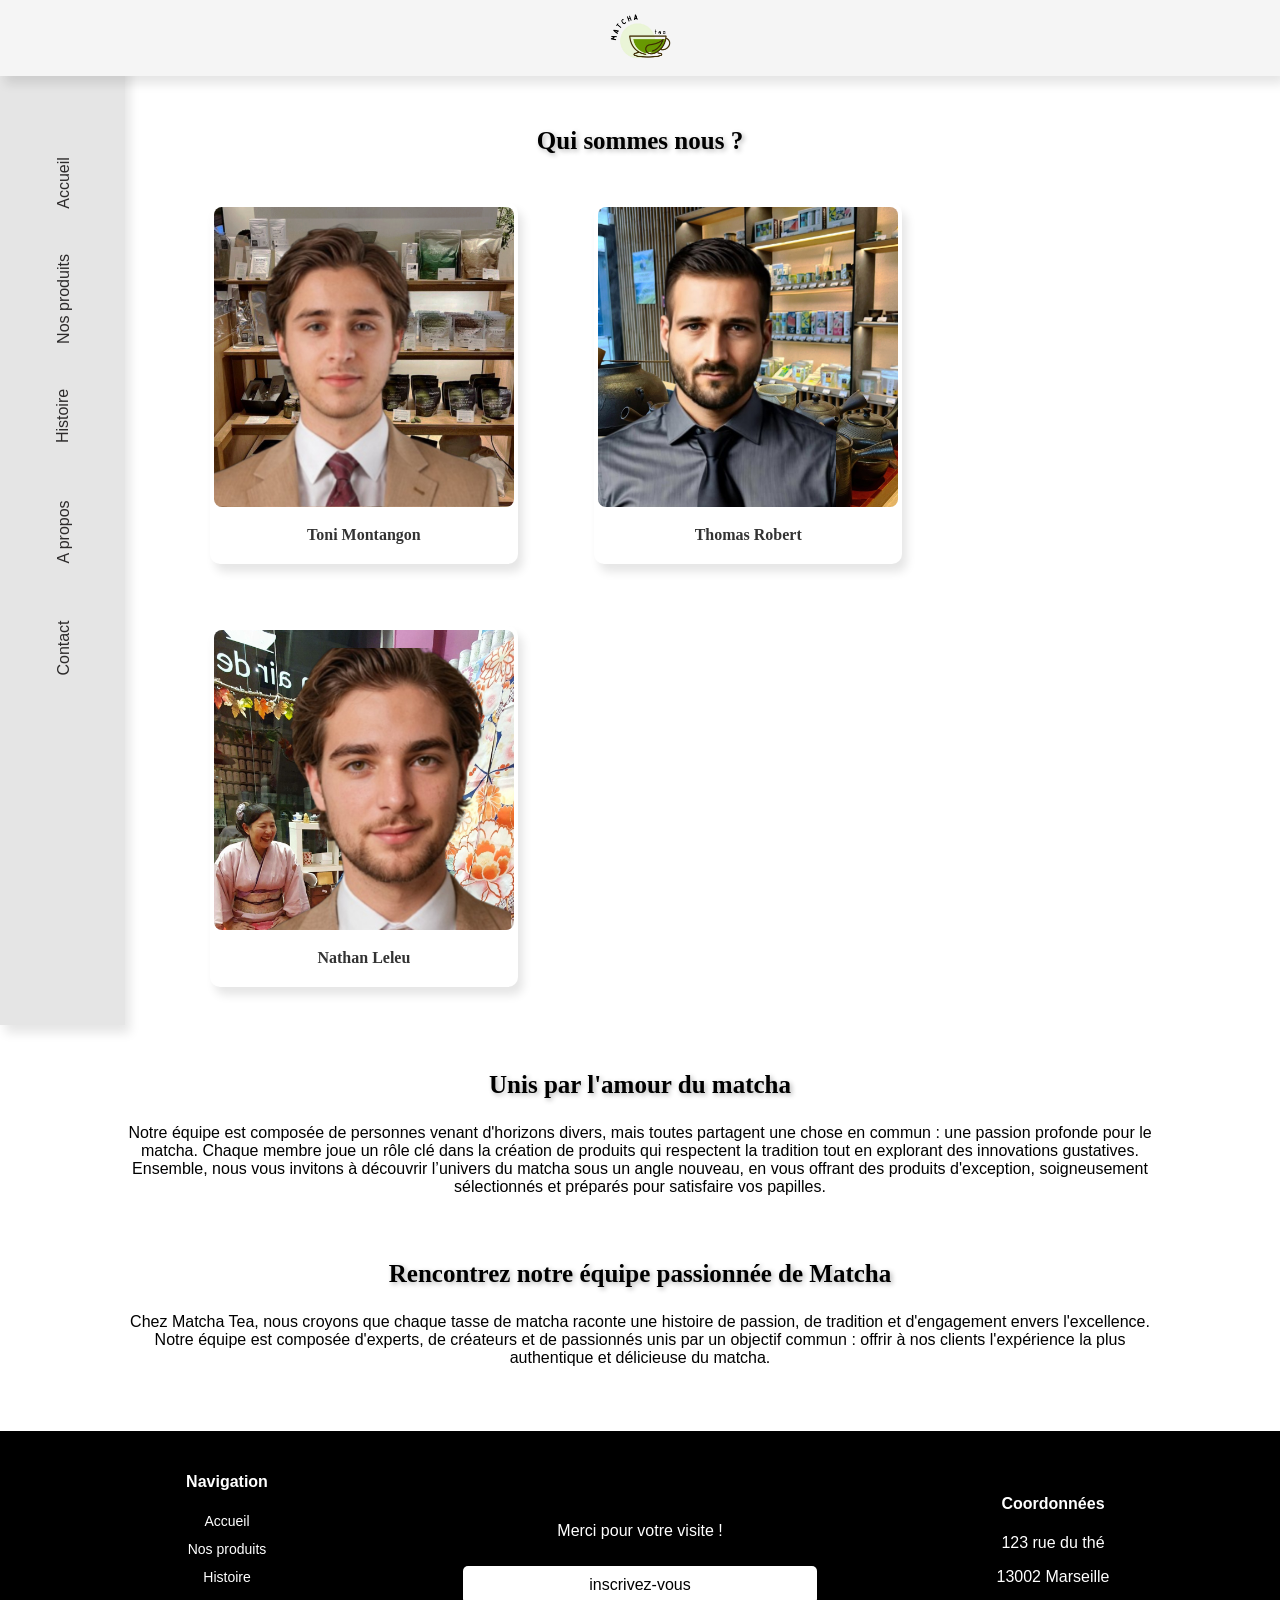
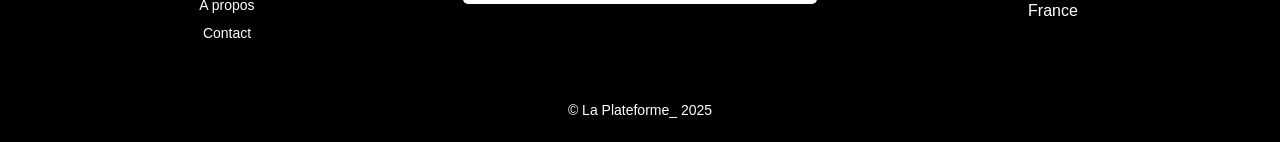
<file: apropos.html>
<!DOCTYPE html>
<html lang="fr">

<head>
    <meta charset="UTF-8">
    <meta name="viewport" content="width=device-width, initial-scale=1.0">
    <title>Matcha Tea - Accueil</title>
    <link rel="stylesheet" href="matcha2.css">
</head>

<body>
    <header>
        <div class="logo">
            <img src="/asset/the_non-png-removebg-preview.png" alt="Logo du Matcha Tea">        </div>
    </header>

    <section>
        <nav>
            <ul>
                <li><a href="/index.html">Accueil</a></li>
                <li><a href="/vente.html">Nos produits</a></li>
                <li><a href="/histoire.html">Histoire</a></li>
                <li><a href="/apropos.html">A propos</a></li>
                <li><a href="/contact.html">Contact</a></li>
            </ul>
        </nav>
    </section>

    <div class="titre">
        <h3>Qui sommes nous ?</h3>
    </div>

    <!-- Section des produits phares -->
    <section class="container">
        <div class="encadrement1">
            <img src="/asset/t.jpg" alt="Image exemple" class="image">
            <h2 class="texte">Toni Montangon</h2>
            <p></p>
            </div>
        <div class="encadrement2">
            <img src="/asset/tr.jpg" alt="Image exemple" class="image">
            <h2 class="texte">Thomas Robert</h2>
            <p></p>
            </div>
        <div class="encadrement3">
            <img src="/asset/n.jpg" alt="Image exemple" class="image">
            <h2 class="texte">Nathan Leleu</h2>
            <p></p>
            </div>
    </section>

    <section>
        <div class="paragraphe1">
            <h3>Unis par l'amour du matcha</h3>
                <p> Notre équipe est composée de personnes venant d'horizons divers, 
                mais toutes partagent une chose en commun : une passion profonde pour le matcha. 
                Chaque membre joue un rôle clé dans la création de produits qui respectent la tradition tout en explorant des innovations gustatives. 
                Ensemble, nous vous invitons à découvrir l’univers du matcha sous un angle nouveau, en vous offrant des produits d'exception, 
                soigneusement sélectionnés et préparés pour satisfaire vos papilles.</p>
        </div>

        <div class="paragraphe2">
            <h3>Rencontrez notre équipe passionnée de Matcha</h3>
                <p>Chez Matcha Tea, nous croyons que chaque tasse de matcha raconte une histoire de passion, 
                    de tradition et d'engagement envers l'excellence. Notre équipe est composée d'experts, 
                    de créateurs et de passionnés unis par un objectif commun : offrir à nos clients l'expérience la plus authentique et 
                    délicieuse du matcha.</p>
        </div>
    </section>
    <footer>
        <div class="footer-container">
            <!-- Navigation section (à gauche) -->
            <div class="footer-navigation">
                <h4>Navigation</h4>
                <ul>
                    <li><a href="/index.html">Accueil</a></li>
                    <li><a href="/vente.html">Nos produits</a></li>
                    <li><a href="/histoire.html">Histoire</a></li>
                    <li><a href="/apropos.html">A propos</a></li>
                    <li><a href="/contact.html">Contact</a></li>
                </ul>
            </div>
    
            <!-- Section centrale -->
            <div class="footer-center">
                <p>Merci pour votre visite !</p>
                <button class="footer-button">inscrivez-vous</button>
            </div>
    
            <!-- Section des coordonnées (à droite) -->
            <div class="footer-contact">
                <h4>Coordonnées</h4>
                <p>123 rue du thé</p>
                <p>13002 Marseille</p>
                <p>France</p>
            </div>
        </div>
    
        <!-- Ligne en bas (copyright) -->
        <div class="footer-bottom">
            <p>© La Plateforme_ 2025</p>
        </div>
    </footer>
    </body>
    
    </html>
</file>
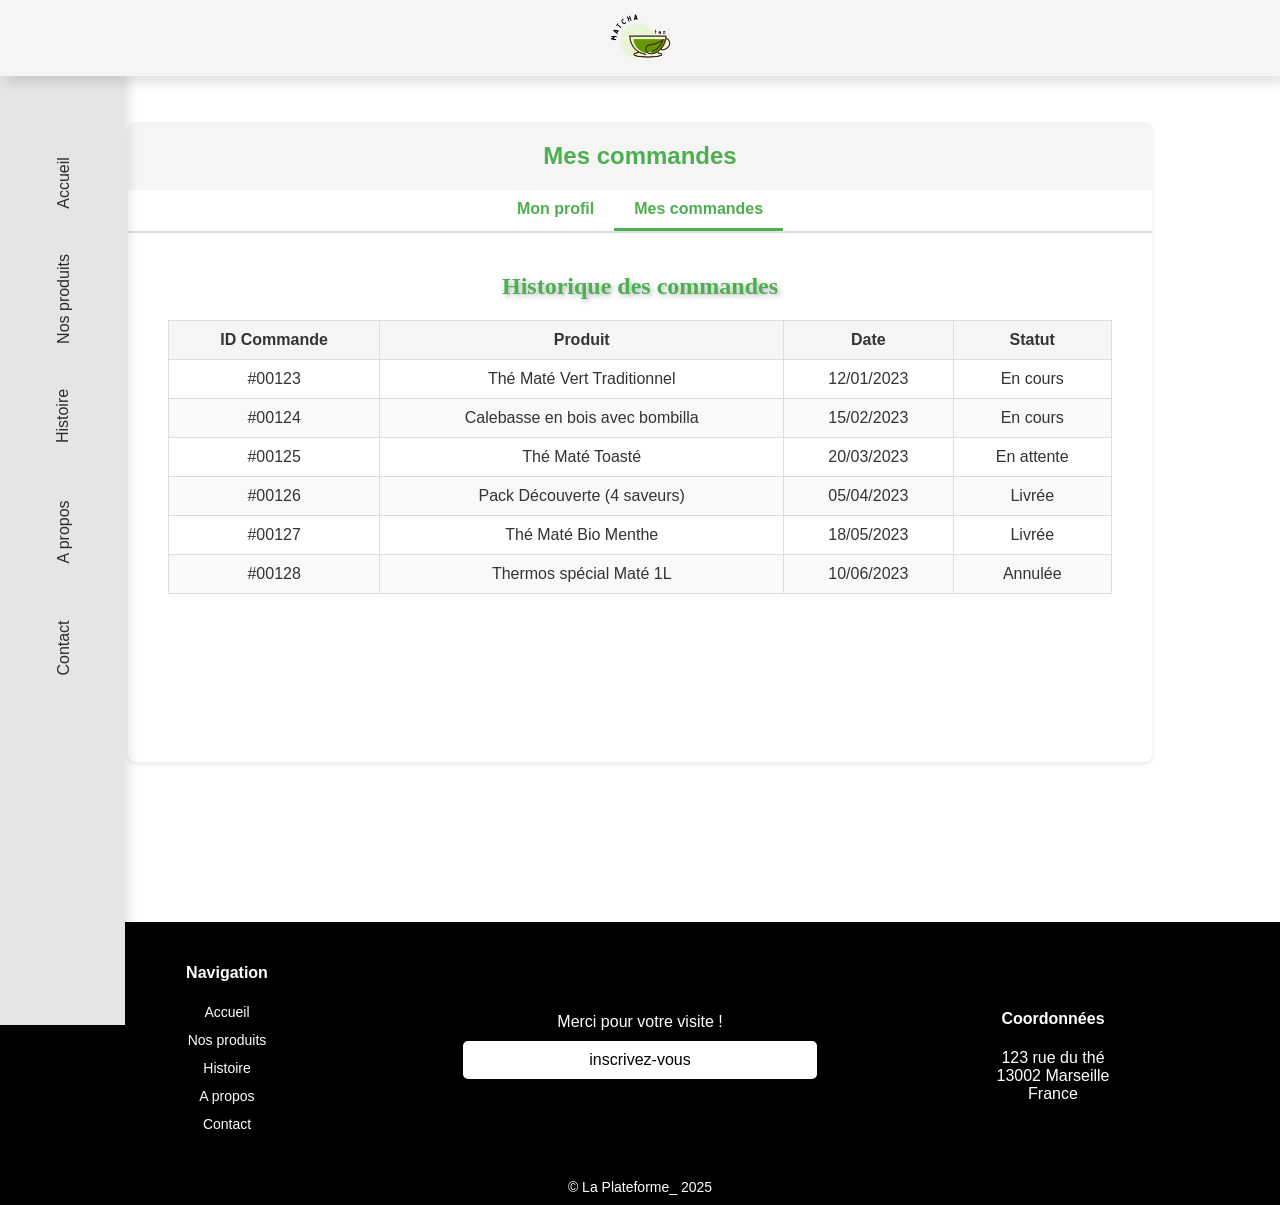
<file: commandes.html>
<!DOCTYPE html>
<html lang="fr">

<head>
    <meta charset="UTF-8">
    <meta name="viewport" content="width=device-width, initial-scale=1.0">
    <title>Matcha Tea - Profils</title>
    <link rel="stylesheet" href="matcha3.css">




<body>
    <header>
        <div class="logo">
            <img src="/asset/the_non-png-removebg-preview.png" alt="Logo du Matcha Tea">
        </div>
    </header>

    <main>
        <section>
            <nav>
                <ul>
                    <li><a href="/index.html">Accueil</a></li>
                    <li><a href="/vente.html">Nos produits</a></li>
                    <li><a href="/histoire.html">Histoire</a></li>
                    <li><a href="/apropos.html">A propos</a></li>
                    <li><a href="/contact.html">Contact</a></li>
                </ul>
            </nav>
        </section>
        <section>
            <div class="titre">
                <h3></h3>
            </div>
            <div class="profil-page">
                <div class="container">
                    <div class="header">Mes commandes</div>
                    <div class="tabs">
                        <div><a href="/profils.html">Mon profil</a></div>
                        <div class="active"><a href="/commandes.html">Mes commandes</a></div>
                    </div>
                    <div class="content">
                        <div class="orders">
                            
                            <h3>Historique des commandes</h3>
                            <table>
                                <thead>
                                    <tr>
                                        <th>ID Commande</th>
                                        <th>Produit</th>
                                        <th>Date</th>
                                        <th>Statut</th>
                                    </tr>
                                </thead>
                                <tbody>
                                    <tr>
                                        <td>#00123</td>
                                        <td>Thé Maté Vert Traditionnel</td>
                                        <td>12/01/2023</td>
                                        <td>En cours</td>
                                     
                                    </tr>
                                    <tr>
                                        <td>#00124</td>
                                        <td>Calebasse en bois avec bombilla</td>
                                        <td>15/02/2023</td>
                                        <td>En cours</td>
                                    </tr>
                                    <tr>
                                        <td>#00125</td>
                                        <td>Thé Maté Toasté</td>
                                        <td>20/03/2023</td>
                                        <td>En attente</td>
                                    </tr>
                                    <tr>
                                        <td>#00126</td>
                                        <td>Pack Découverte (4 saveurs)</td>
                                        <td>05/04/2023</td>
                                        <td>Livrée</td>
                                    </tr>
                                    <tr>
                                        <td>#00127</td>
                                        <td>Thé Maté Bio Menthe</td>
                                        <td>18/05/2023</td>
                                        <td>Livrée</td>
                                    </tr>
                                    <tr>
                                        <td>#00128</td>
                                        <td>Thermos spécial Maté 1L</td>
                                        <td>10/06/2023</td>
                                        <td>Annulée</td>
                                    </tr>
                                </tbody>
                                </tbody>
                            </table>
                        </div>
                    </div>
                </div>
            </div>
        </section>

        

    </main>
    <footer>
        <div class="footer-container">
            <!-- Navigation section (à gauche) -->
            <div class="footer-navigation">
                <h4>Navigation</h4>
                <ul>
                    <li><a href="/index.html">Accueil</a></li>
                    <li><a href="/vente.html">Nos produits</a></li>
                    <li><a href="/histoire.html">Histoire</a></li>
                    <li><a href="/apropos.html">A propos</a></li>
                    <li><a href="/contact.html">Contact</a></li>
                </ul>
            </div>

            <!-- Section centrale -->
            <div class="footer-center">
                <p>Merci pour votre visite !</p>
                <button class="footer-button">inscrivez-vous</button>
            </div>

            <!-- Section des coordonnées (à droite) -->
            <div class="footer-contact">
                <h4>Coordonnées</h4>
                <p>123 rue du thé</p>
                <p>13002 Marseille</p>
                <p>France</p>
            </div>
        </div>

        <!-- Ligne en bas (copyright) -->
        <div class="footer-bottom">
            <p>© La Plateforme_ 2025</p>
        </div>
    </footer>
</body>

</html>
</file>
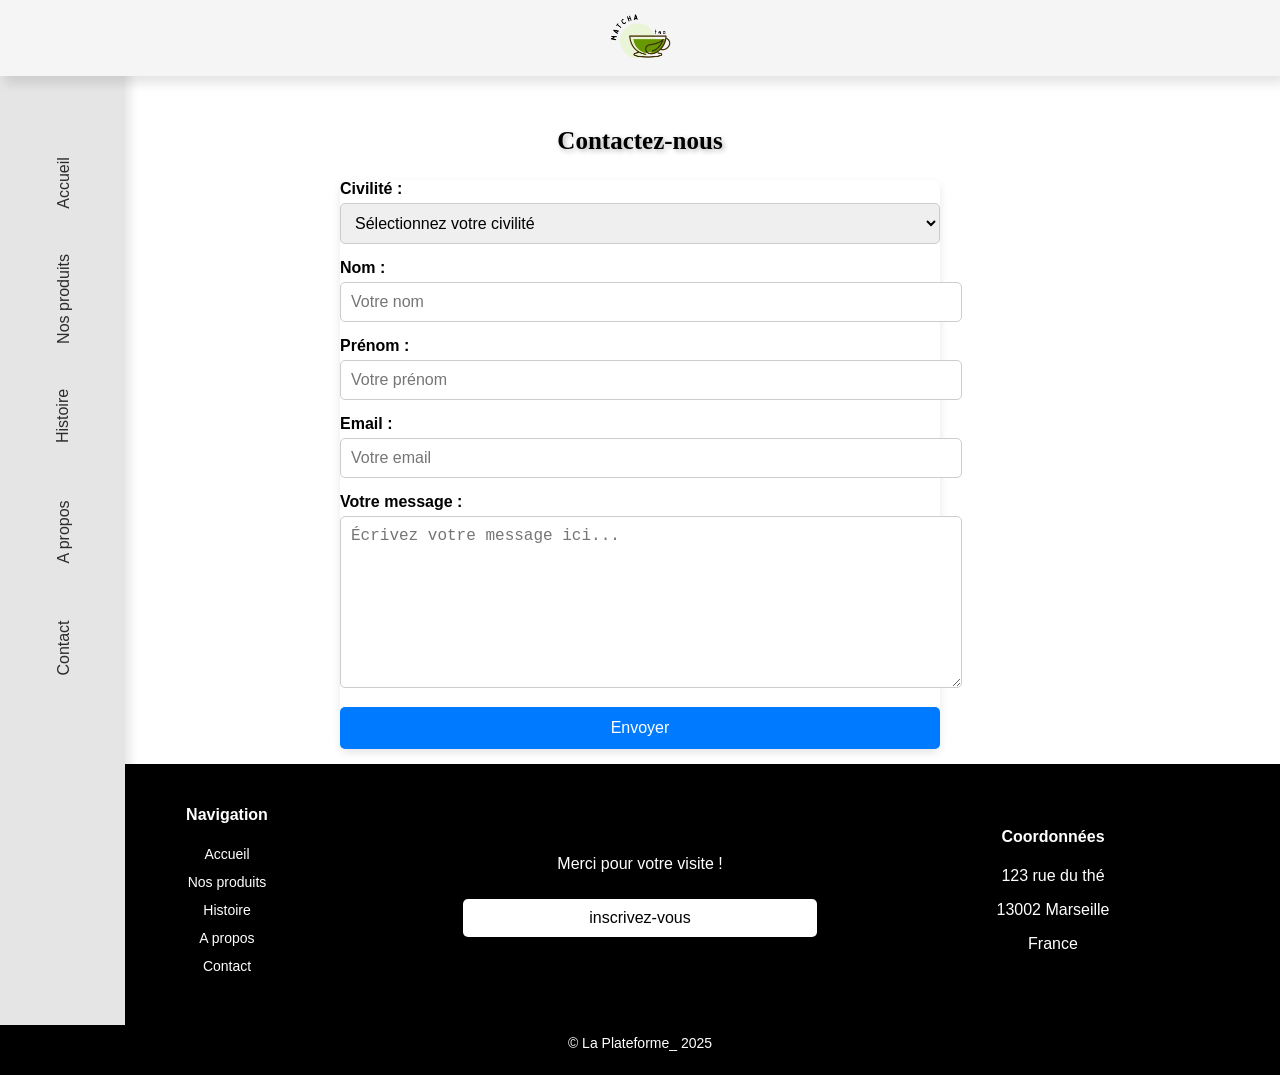
<file: contact.html>
<!DOCTYPE html>
<html lang="fr">
<head>
    <meta charset="UTF-8">
    <meta name="viewport" content="width=device-width, initial-scale=1.0">
    <title>Contactez-nous</title>
    <link rel="stylesheet" href="matcha2.css">
</head>
<body>
    <header>
        <div class="logo">
            <img src="/asset/the_non-png-removebg-preview.png" alt="Logo du Matcha Tea">        </div>
    </header>

    <section>
        <nav>
            <ul>
                <li><a href="/index.html">Accueil</a></li>
                <li><a href="/vente.html">Nos produits</a></li>
                <li><a href="/histoire.html">Histoire</a></li>
                <li><a href="/apropos.html">A propos</a></li>
                <li><a href="/profils.html">Contact</a></li>
            </ul>
        </nav>
    </section>

    <div class="contact">
        <h3>Contactez-nous</h3>
    </div>

    <div class="contenue">
        <form action="#" method="POST" class="contact-form">
            <div class="form-group">
                <label for="civilite">Civilité :</label>
                <select id="civilite" name="civilite" required>
                    <option value="" disabled selected>Sélectionnez votre civilité</option>
                    <option value="Monsieur">Monsieur</option>
                    <option value="Madame">Madame</option>
                    <option value="Autre">Autre</option>
                </select>
            </div>

            <div class="form-group">
                <label for="nom">Nom :</label>
                <input type="text" id="nom" name="nom" placeholder="Votre nom" required>
            </div>

            <div class="form-group">
                <label for="prenom">Prénom :</label>
                <input type="text" id="prenom" name="prenom" placeholder="Votre prénom" required>
            </div>

            <div class="form-group">
                <label for="email">Email :</label>
                <input type="email" id="email" name="email" placeholder="Votre email" required>
            </div>

            <div class="form-group">
                <label for="message">Votre message :</label>
                <textarea id="message" name="message" placeholder="Écrivez votre message ici..." required></textarea>
            </div>

            <div class="form-group">
                <button type="submit">Envoyer</button>
            </div>
        </form>
    </div>

    <footer>
        <div class="footer-container">
            <!-- Navigation section (à gauche) -->
            <div class="footer-navigation">
                <h4>Navigation</h4>
                <ul>
                    <li><a href="/index.html">Accueil</a></li>
                    <li><a href="/vente.html">Nos produits</a></li>
                    <li><a href="/histoire.html">Histoire</a></li>
                    <li><a href="/apropos.html">A propos</a></li>
                    <li><a href="/contact.html">Contact</a></li>
                </ul>
            </div>
    
            <!-- Section centrale -->
            <div class="footer-center">
                <p>Merci pour votre visite !</p>
                <button class="footer-button">inscrivez-vous</button>
            </div>
    
            <!-- Section des coordonnées (à droite) -->
            <div class="footer-contact">
                <h4>Coordonnées</h4>
                <p>123 rue du thé</p>
                <p>13002 Marseille</p>
                <p>France</p>
            </div>
        </div>
    
        <!-- Ligne en bas (copyright) -->
        <div class="footer-bottom">
            <p>© La Plateforme_ 2025</p>
        </div>
    </footer>
</body>
</html>
</file>
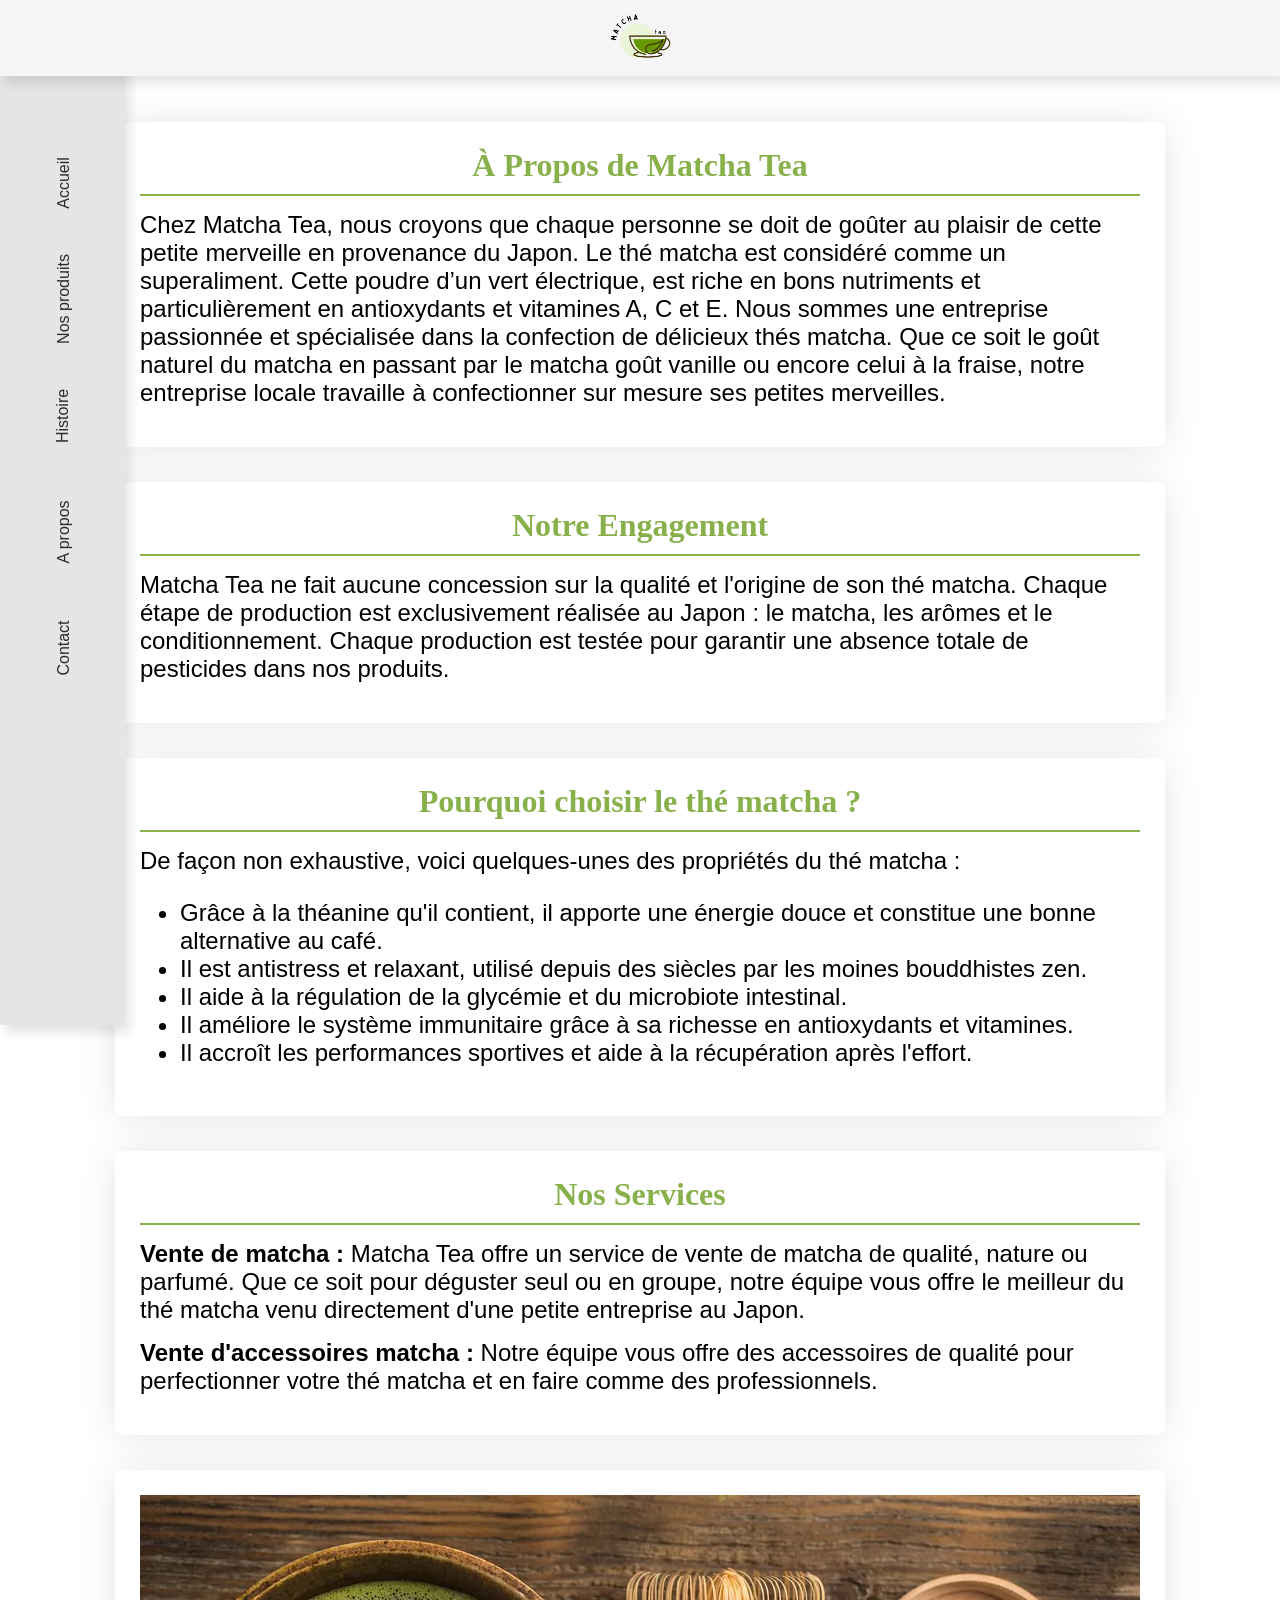
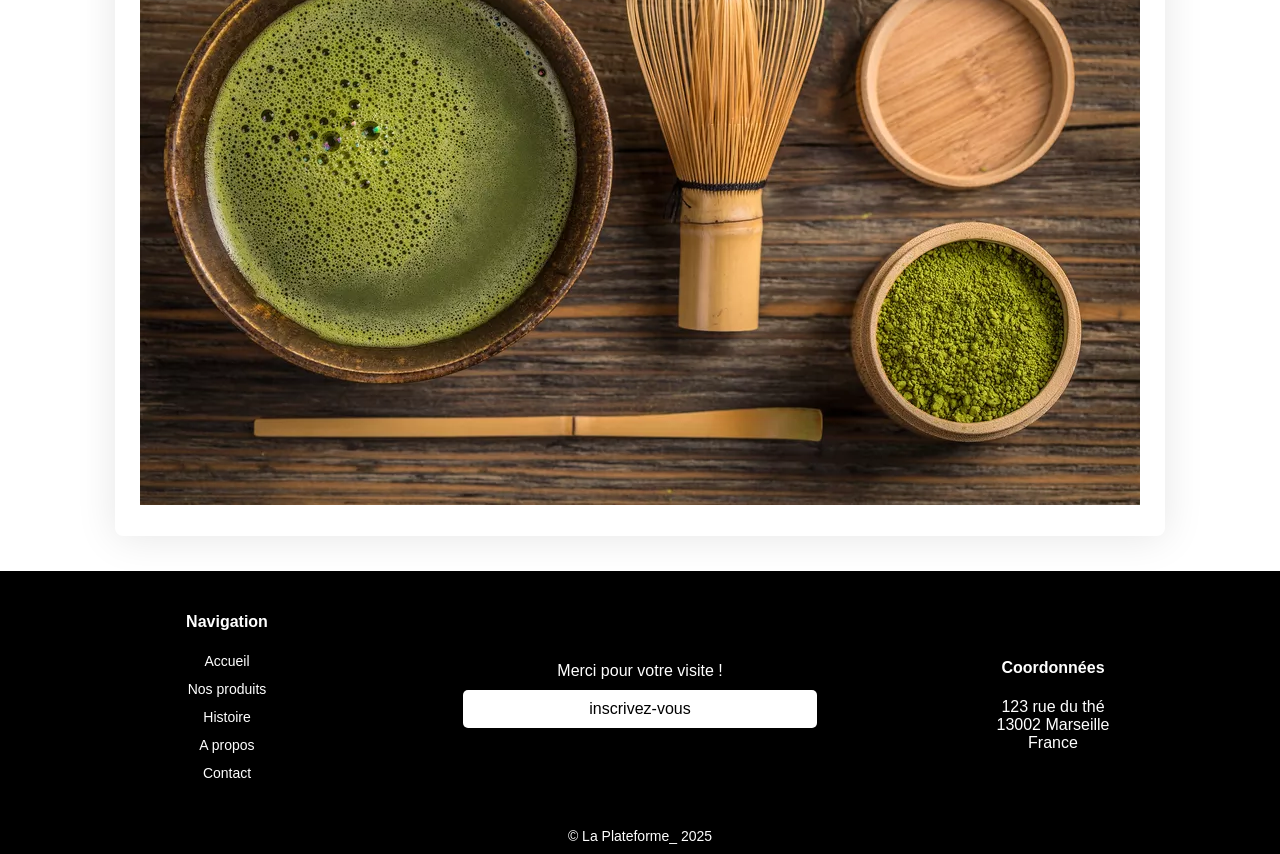
<file: histoire.html>
<!DOCTYPE html>
<html lang="fr">

<head>
    <meta charset="UTF-8">
    <meta name="viewport" content="width=device-width, initial-scale=1.0">
    <title>Matcha Tea - Histoire</title>
    <link rel="stylesheet" href="matcha3.css">
</head>

<body>
    <header>
        <div class="logo">
            <img src="/asset/the_non-png-removebg-preview.png" alt="Logo du Matcha Tea">
        </div>
    </header>

    <section>
        <nav>
            <ul>
                <li><a href="/index.html">Accueil</a></li>
                <li><a href="/vente.html">Nos produits</a></li>
                <li><a href="/histoire.html">Histoire</a></li>
                <li><a href="/apropos.html">A propos</a></li>
                <li><a href="/contact.html">Contact</a></li>
            </ul>
        </nav>
    </section>
    <div class="titre">
        <h3></h3>
    </div>
    <section class="textepagehistoire">
        <h2 class="titre2">À Propos de Matcha Tea</h2> 
        <p>Chez Matcha Tea, nous croyons que chaque personne se doit de goûter au plaisir de cette
            petite merveille en provenance du Japon. Le thé matcha est considéré comme un
            superaliment. Cette poudre d’un vert électrique, est riche en bons nutriments et
            particulièrement en antioxydants et vitamines A, C et E. Nous sommes une entreprise
            passionnée et spécialisée dans la confection de délicieux thés matcha. Que ce soit le goût
            naturel du matcha en passant par le matcha goût vanille ou encore celui à la fraise, notre
            entreprise locale travaille à confectionner sur mesure ses petites merveilles.</p>
     </section>
     
     <section class="textepagehistoire">
        <h2 class="titre2">Notre Engagement</h2>
         <p>Matcha Tea ne fait aucune concession sur la qualité et l'origine de son thé matcha. Chaque étape de production est exclusivement réalisée au Japon : le matcha, les arômes et le conditionnement. Chaque production est testée pour garantir une absence totale de pesticides dans nos produits.</p>
     </section>

     
 
     <section class="textepagehistoire">
        <h2 class="titre2">Pourquoi choisir le thé matcha ?</h2>
         <p>De façon non exhaustive, voici quelques-unes des propriétés du thé matcha :</p>
         <ul>
             <li>Grâce à la théanine qu'il contient, il apporte une énergie douce et constitue une bonne alternative au café.</li>
             <li>Il est antistress et relaxant, utilisé depuis des siècles par les moines bouddhistes zen.</li>
             <li>Il aide à la régulation de la glycémie et du microbiote intestinal.</li>
             <li>Il améliore le système immunitaire grâce à sa richesse en antioxydants et vitamines.</li>
             <li>Il accroît les performances sportives et aide à la récupération après l'effort.</li>
         </ul>
     </section>
     
      <section class="textepagehistoire">
        <h2 class="titre2">Nos Services</h2>
         <p><strong>Vente de matcha :</strong> Matcha Tea offre un service de vente de matcha de qualité, nature ou parfumé. Que ce soit pour déguster seul ou en groupe, notre équipe vous offre le meilleur du thé matcha venu directement d'une petite entreprise au Japon.</p>
         <p><strong>Vente d'accessoires matcha :</strong> Notre équipe vous offre des accessoires de qualité pour perfectionner votre thé matcha et en faire comme des professionnels.</p>
     </section>
     <section class="textepagehistoire2">
        <img src="/asset/i147013-comment-cuisiner-le-the-matcha.webp" alt="">
     </section>
    </section>
    <footer>
        <div class="footer-container">
            <!-- Navigation section (à gauche) -->
            <div class="footer-navigation">
                <h4>Navigation</h4>
                <ul>
                    <li><a href="/Matcha-Tea-nath/index.html">Accueil</a></li>
                    <li><a href="/Matcha-Tea-nath/vente.html">Nos produits</a></li>
                    <li><a href="/Matcha-Tea-thomas/histoire.html">Histoire</a></li>
                    <li><a href="/Matcha-Tea-toni/apropos.html">A propos</a></li>
                    <li><a href="/Matcha-Tea-toni/contact.html">Contact</a></li>
                </ul>
            </div>

            <!-- Section centrale -->
            <div class="footer-center">
                <p>Merci pour votre visite !</p>
                <button class="footer-button">inscrivez-vous</button>
            </div>

            <!-- Section des coordonnées (à droite) -->
            <div class="footer-contact">
                <h4>Coordonnées</h4>
                <p>123 rue du thé</p>
                <p>13002 Marseille</p>
                <p>France</p>
            </div>
        </div>

        <!-- Ligne en bas (copyright) -->
        <div class="footer-bottom">
            <p>© La Plateforme_ 2025</p>
        </div>
    </footer>
</body>

</html>
</file>
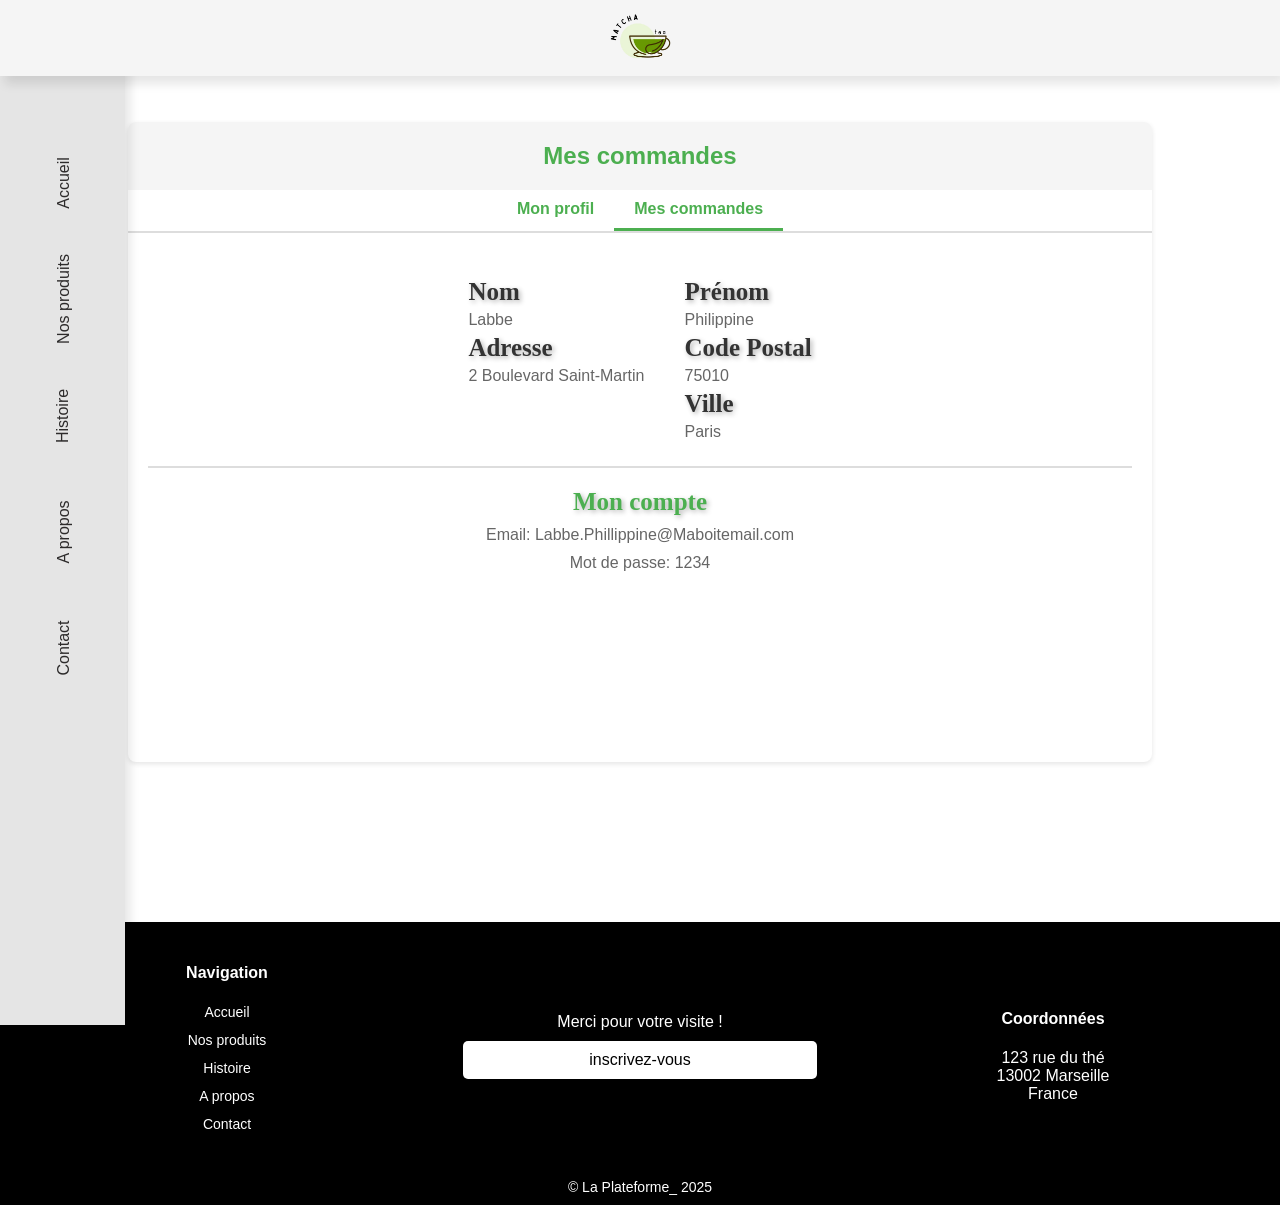
<file: profils.html>
<!DOCTYPE html>
<html lang="fr">

<head>
    <meta charset="UTF-8">
    <meta name="viewport" content="width=device-width, initial-scale=1.0">
    <title>Matcha Tea - Profils</title>
    <link rel="stylesheet" href="matcha3.css">




<body>
    <header>
        <div class="logo">
            <img src="/asset/the_non-png-removebg-preview.png" alt="Logo du Matcha Tea">
        </div>
    </header>

    <main>
        <section>
            <nav>
                <ul>
                    <li><a href="/index.html">Accueil</a></li>
                    <li><a href="/vente.html">Nos produits</a></li>
                    <li><a href="/histoire.html">Histoire</a></li>
                    <li><a href="/apropos.html">A propos</a></li>
                    <li><a href="/contact.html">Contact</a></li>
                </ul>
            </nav>
        </section>
        <section>
            <div class="titre">
                <h3></h3>
            </div>
            <div class="profil-page">
                <div class="container">
                    <div class="header">Mes commandes</div>
                    <div class="tabs">
                        <div><a href="/profils.html">Mon profil</a></div>
                        <div class="active"><a href="/commandes.html">Mes commandes</a></div>
                    </div>
                    <div class="content">
                        <div class="info">
                            <div>
                                <h3>Nom</h3>
                                <p> Labbe</p>
                                <h3>Adresse</h3>
                                <p> 2 Boulevard Saint-Martin</p>
                            </div>
                            <div>
                                <h3>Prénom</h3>
                                <p> Philippine</p>
                                <h3>Code Postal</h3>
                                <p> 75010</p>
                                <h3>Ville</h3>
                                <p>Paris</p>
                            </div>
                        </div>
                        <div class="account">
                            <h3>Mon compte</h3>
                            <p>Email: Labbe.Phillippine@Maboitemail.com</p>
                            <p>Mot de passe: 1234</p>

                        </div>
                    </div>
                </div>
            </div>
        </section>

        

    </main>
    <footer>
        <div class="footer-container">
            <!-- Navigation section (à gauche) -->
            <div class="footer-navigation">
                <h4>Navigation</h4>
                <ul>
                    <li><a href="/index.html">Accueil</a></li>
                    <li><a href="/vente.html">Nos produits</a></li>
                    <li><a href="/histoire.html">Histoire</a></li>
                    <li><a href="/apropos.html">A propos</a></li>
                    <li><a href="/contact.html">Contact</a></li>
                </ul>
            </div>

            <!-- Section centrale -->
            <div class="footer-center">
                <p>Merci pour votre visite !</p>
                <button class="footer-button">inscrivez-vous</button>
            </div>

            <!-- Section des coordonnées (à droite) -->
            <div class="footer-contact">
                <h4>Coordonnées</h4>
                <p>123 rue du thé</p>
                <p>13002 Marseille</p>
                <p>France</p>
            </div>
        </div>

        <!-- Ligne en bas (copyright) -->
        <div class="footer-bottom">
            <p>© La Plateforme_ 2025</p>
        </div>
    </footer>
</body>

</html>
</file>
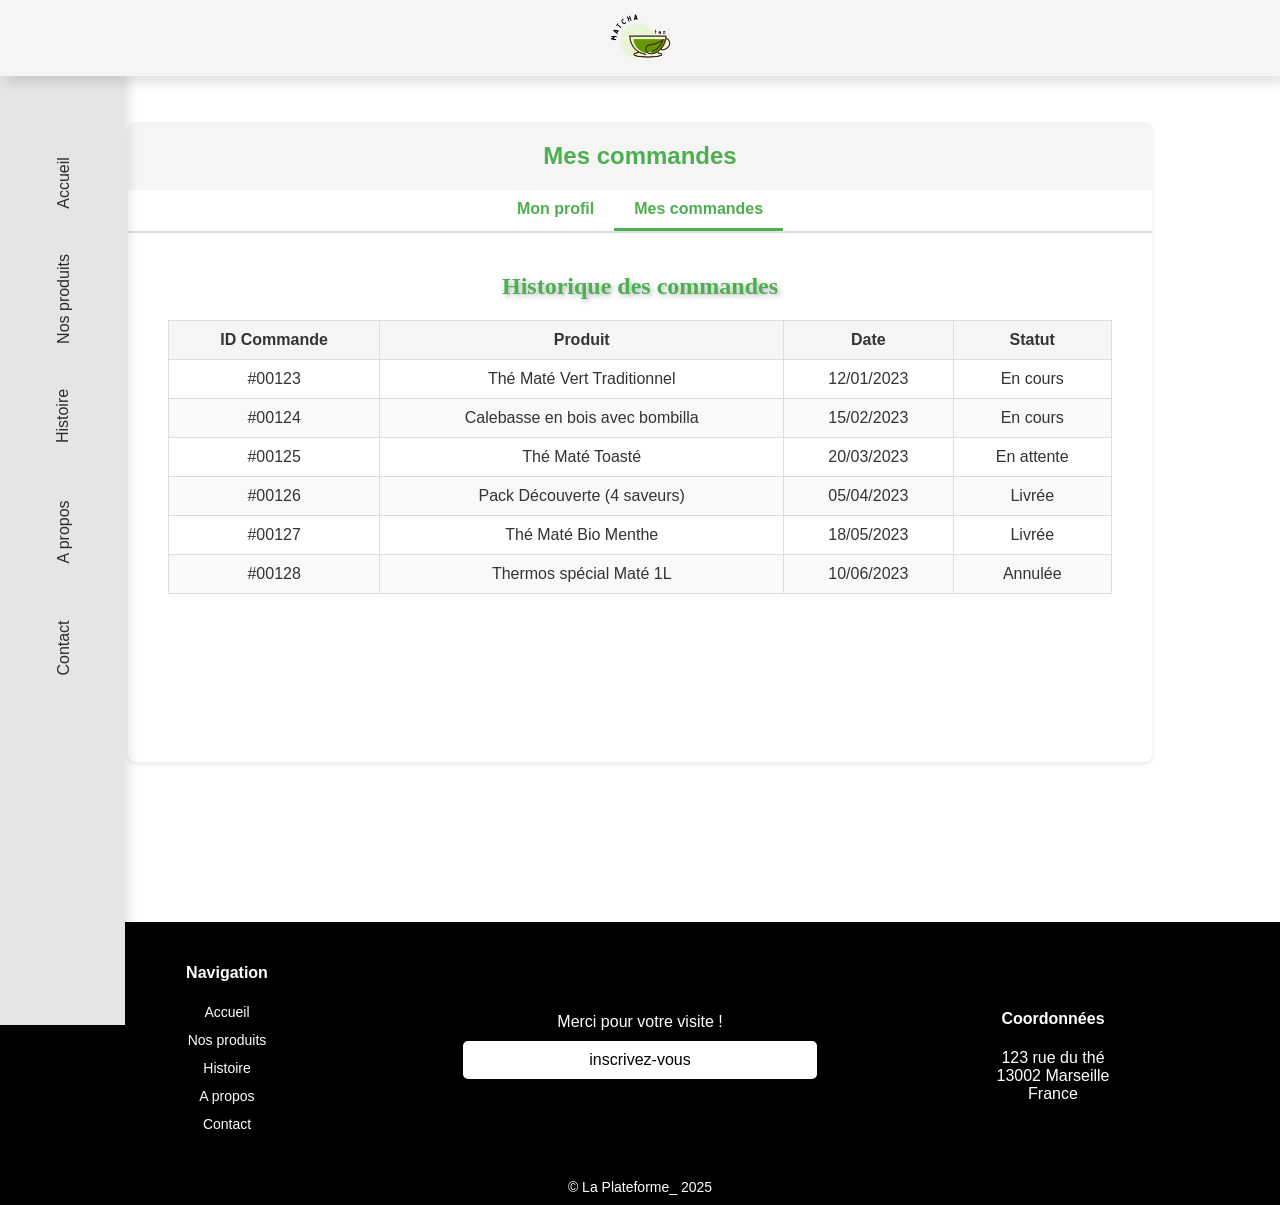
<file: Matcha-Tea-thomas/commandes.html>
<!DOCTYPE html>
<html lang="fr">

<head>
    <meta charset="UTF-8">
    <meta name="viewport" content="width=device-width, initial-scale=1.0">
    <title>Matcha Tea - Profils</title>
    <link rel="stylesheet" href="matcha3.css">




<body>
    <header>
        <div class="logo">
            <img src="/asset/the_non-png-removebg-preview.png" alt="Logo du Matcha Tea">
        </div>
    </header>

    <main>
        <section>
            <nav>
                <ul>
                    <li><a href="/Matcha-Tea-nath/index.html">Accueil</a></li>
                    <li><a href="/Matcha-Tea-nath/vente.html">Nos produits</a></li>
                    <li><a href="/Matcha-Tea-thomas/histoire.html">Histoire</a></li>
                    <li><a href="/Matcha-Tea-toni/apropos.html">A propos</a></li>
                    <li><a href="/Matcha-Tea-toni/contact.html">Contact</a></li>
                </ul>
            </nav>
        </section>
        <section>
            <div class="titre">
                <h3></h3>
            </div>
            <div class="profil-page">
                <div class="container">
                    <div class="header">Mes commandes</div>
                    <div class="tabs">
                        <div><a href="/Matcha-Tea-thomas/profils.html">Mon profil</a></div>
                        <div class="active"><a href="/Matcha-Tea-thomas/commandes.html">Mes commandes</a></div>
                    </div>
                    <div class="content">
                        <div class="orders">
                            
                            <h3>Historique des commandes</h3>
                            <table>
                                <thead>
                                    <tr>
                                        <th>ID Commande</th>
                                        <th>Produit</th>
                                        <th>Date</th>
                                        <th>Statut</th>
                                    </tr>
                                </thead>
                                <tbody>
                                    <tr>
                                        <td>#00123</td>
                                        <td>Thé Maté Vert Traditionnel</td>
                                        <td>12/01/2023</td>
                                        <td>En cours</td>
                                     
                                    </tr>
                                    <tr>
                                        <td>#00124</td>
                                        <td>Calebasse en bois avec bombilla</td>
                                        <td>15/02/2023</td>
                                        <td>En cours</td>
                                    </tr>
                                    <tr>
                                        <td>#00125</td>
                                        <td>Thé Maté Toasté</td>
                                        <td>20/03/2023</td>
                                        <td>En attente</td>
                                    </tr>
                                    <tr>
                                        <td>#00126</td>
                                        <td>Pack Découverte (4 saveurs)</td>
                                        <td>05/04/2023</td>
                                        <td>Livrée</td>
                                    </tr>
                                    <tr>
                                        <td>#00127</td>
                                        <td>Thé Maté Bio Menthe</td>
                                        <td>18/05/2023</td>
                                        <td>Livrée</td>
                                    </tr>
                                    <tr>
                                        <td>#00128</td>
                                        <td>Thermos spécial Maté 1L</td>
                                        <td>10/06/2023</td>
                                        <td>Annulée</td>
                                    </tr>
                                </tbody>
                                </tbody>
                            </table>
                        </div>
                    </div>
                </div>
            </div>
        </section>

        

    </main>
    <footer>
        <div class="footer-container">
            <!-- Navigation section (à gauche) -->
            <div class="footer-navigation">
                <h4>Navigation</h4>
                <ul>
                    <li><a href="/Matcha-Tea-nath/index.html">Accueil</a></li>
                    <li><a href="/Matcha-Tea-nath/vente.html">Nos produits</a></li>
                    <li><a href="/Matcha-Tea-thomas/histoire.html">Histoire</a></li>
                    <li><a href="/Matcha-Tea-toni/apropos.html">A propos</a></li>
                    <li><a href="/Matcha-Tea-toni/contact.html">Contact</a></li>
                </ul>
            </div>

            <!-- Section centrale -->
            <div class="footer-center">
                <p>Merci pour votre visite !</p>
                <button class="footer-button">inscrivez-vous</button>
            </div>

            <!-- Section des coordonnées (à droite) -->
            <div class="footer-contact">
                <h4>Coordonnées</h4>
                <p>123 rue du thé</p>
                <p>13002 Marseille</p>
                <p>France</p>
            </div>
        </div>

        <!-- Ligne en bas (copyright) -->
        <div class="footer-bottom">
            <p>© La Plateforme_ 2025</p>
        </div>
    </footer>
</body>

</html>
</file>
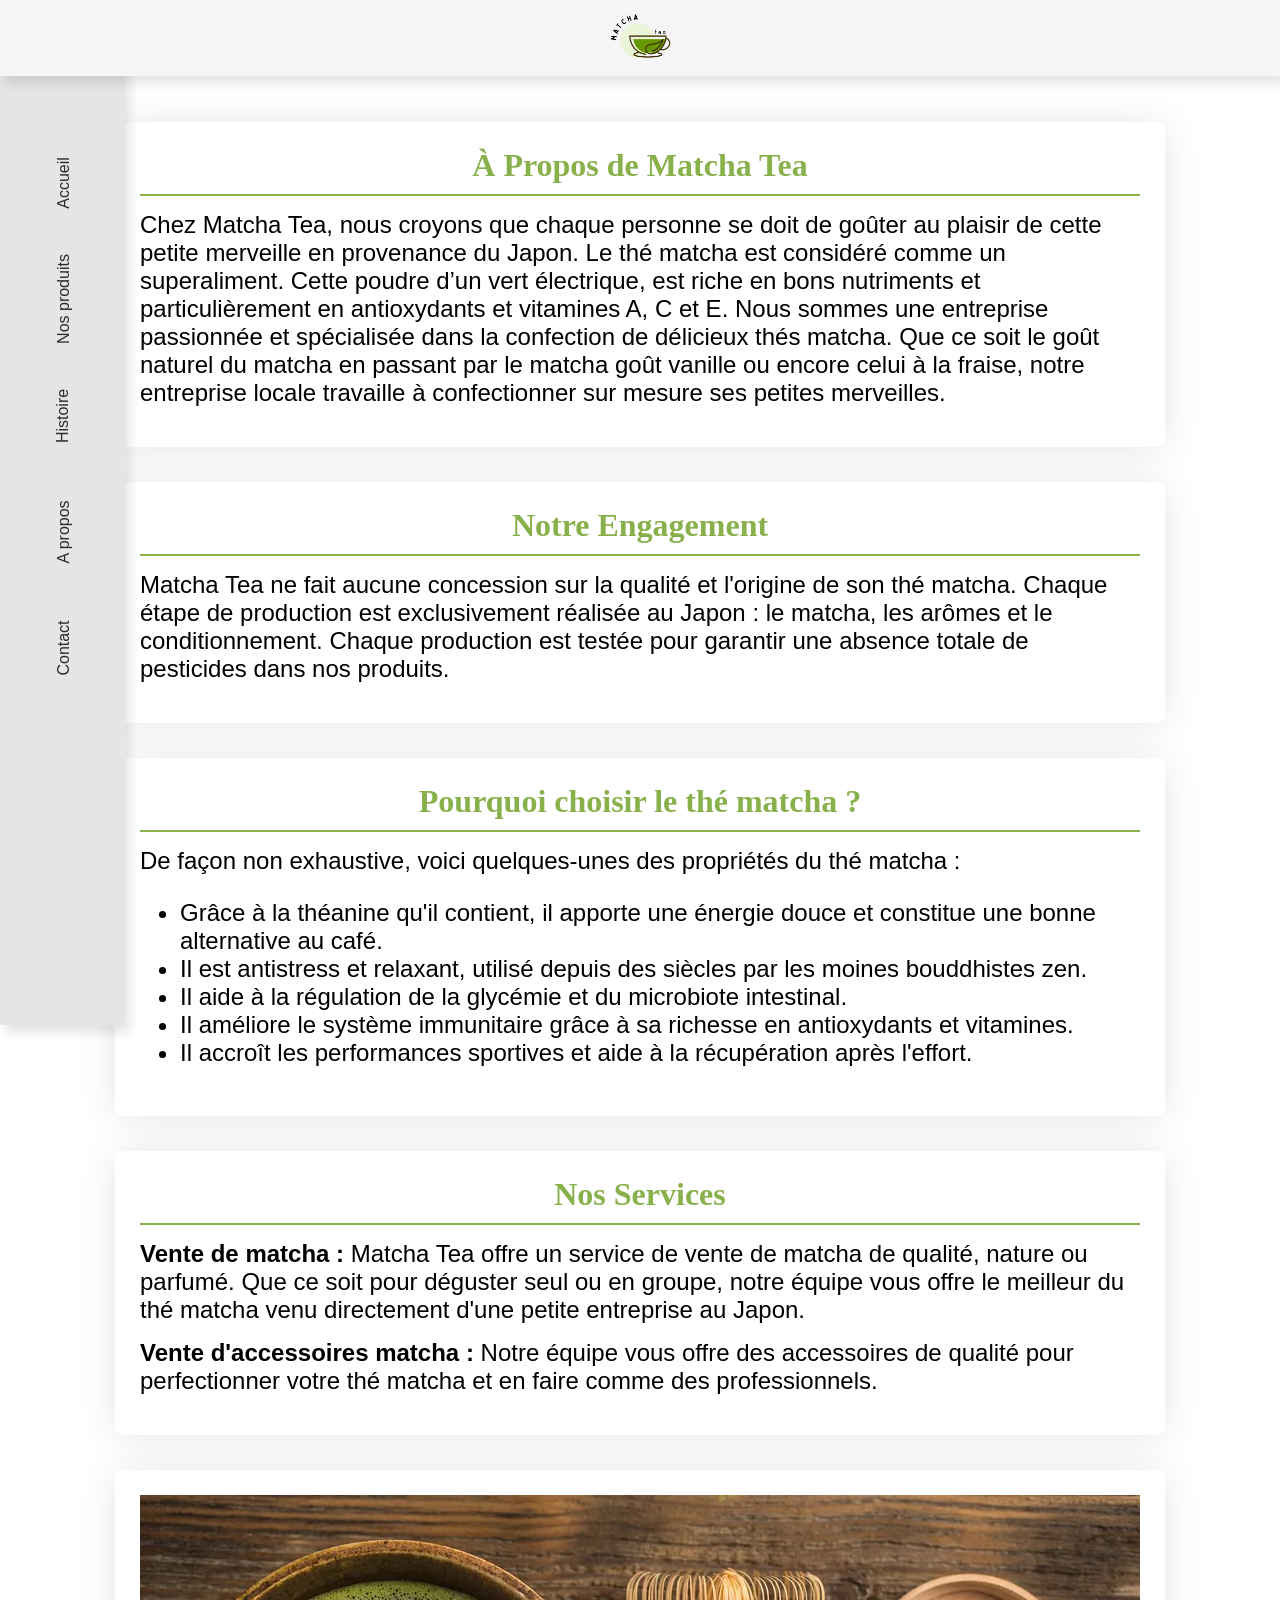
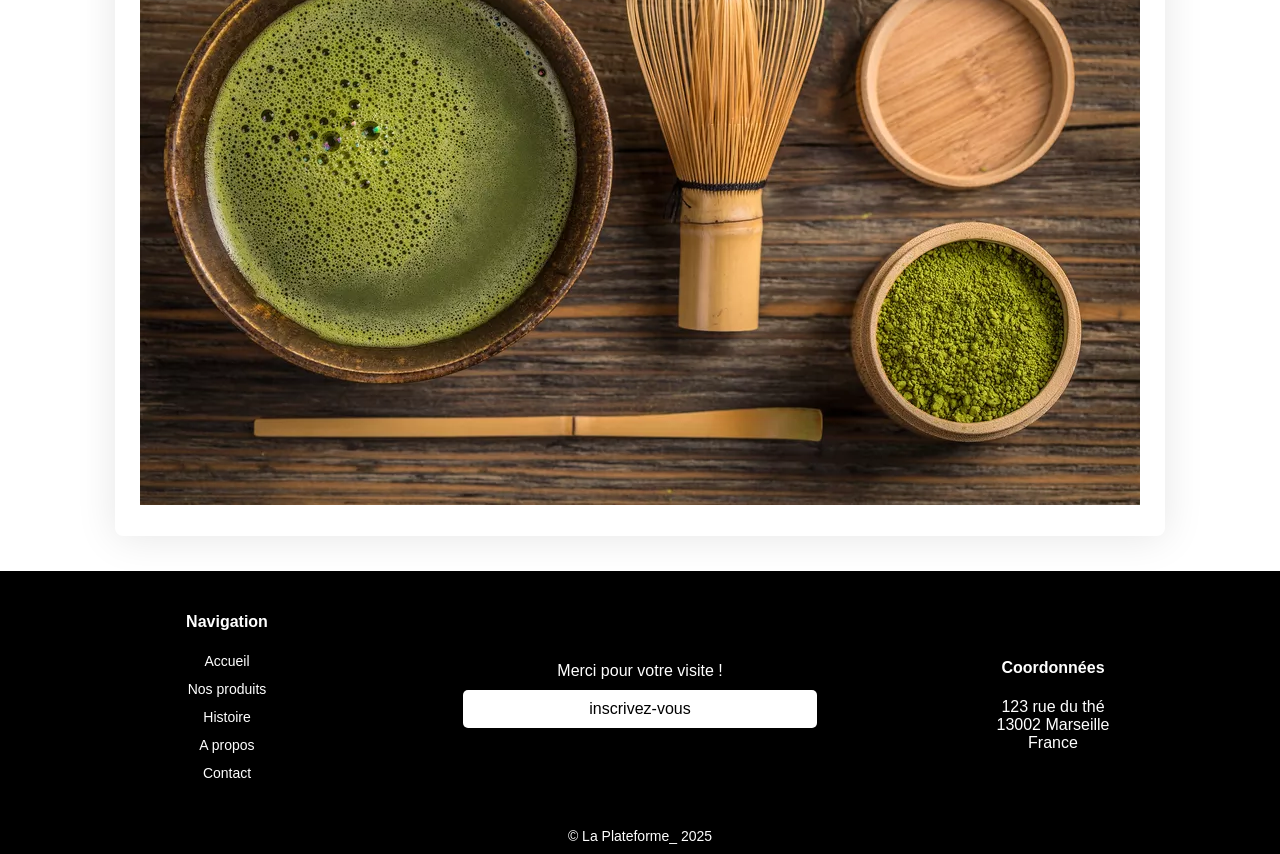
<file: Matcha-Tea-thomas/histoire.html>
<!DOCTYPE html>
<html lang="fr">

<head>
    <meta charset="UTF-8">
    <meta name="viewport" content="width=device-width, initial-scale=1.0">
    <title>Matcha Tea - Histoire</title>
    <link rel="stylesheet" href="matcha3.css">
</head>

<body>
    <header>
        <div class="logo">
            <img src="/asset/the_non-png-removebg-preview.png" alt="Logo du Matcha Tea">
        </div>
    </header>

    <section>
        <nav>
            <ul>
                <li><a href="/Matcha-Tea-nath/index.html">Accueil</a></li>
                <li><a href="/Matcha-Tea-nath/vente.html">Nos produits</a></li>
                <li><a href="/Matcha-Tea-thomas/histoire.html">Histoire</a></li>
                <li><a href="/Matcha-Tea-toni/apropos.html">A propos</a></li>
                <li><a href="/Matcha-Tea-toni/contact.html">Contact</a></li>
            </ul>
        </nav>
    </section>
    <div class="titre">
        <h3></h3>
    </div>
    <section class="textepagehistoire">
        <h2 class="titre2">À Propos de Matcha Tea</h2> 
        <p>Chez Matcha Tea, nous croyons que chaque personne se doit de goûter au plaisir de cette
            petite merveille en provenance du Japon. Le thé matcha est considéré comme un
            superaliment. Cette poudre d’un vert électrique, est riche en bons nutriments et
            particulièrement en antioxydants et vitamines A, C et E. Nous sommes une entreprise
            passionnée et spécialisée dans la confection de délicieux thés matcha. Que ce soit le goût
            naturel du matcha en passant par le matcha goût vanille ou encore celui à la fraise, notre
            entreprise locale travaille à confectionner sur mesure ses petites merveilles.</p>
     </section>
     
     <section class="textepagehistoire">
        <h2 class="titre2">Notre Engagement</h2>
         <p>Matcha Tea ne fait aucune concession sur la qualité et l'origine de son thé matcha. Chaque étape de production est exclusivement réalisée au Japon : le matcha, les arômes et le conditionnement. Chaque production est testée pour garantir une absence totale de pesticides dans nos produits.</p>
     </section>

     
 
     <section class="textepagehistoire">
        <h2 class="titre2">Pourquoi choisir le thé matcha ?</h2>
         <p>De façon non exhaustive, voici quelques-unes des propriétés du thé matcha :</p>
         <ul>
             <li>Grâce à la théanine qu'il contient, il apporte une énergie douce et constitue une bonne alternative au café.</li>
             <li>Il est antistress et relaxant, utilisé depuis des siècles par les moines bouddhistes zen.</li>
             <li>Il aide à la régulation de la glycémie et du microbiote intestinal.</li>
             <li>Il améliore le système immunitaire grâce à sa richesse en antioxydants et vitamines.</li>
             <li>Il accroît les performances sportives et aide à la récupération après l'effort.</li>
         </ul>
     </section>
     
      <section class="textepagehistoire">
        <h2 class="titre2">Nos Services</h2>
         <p><strong>Vente de matcha :</strong> Matcha Tea offre un service de vente de matcha de qualité, nature ou parfumé. Que ce soit pour déguster seul ou en groupe, notre équipe vous offre le meilleur du thé matcha venu directement d'une petite entreprise au Japon.</p>
         <p><strong>Vente d'accessoires matcha :</strong> Notre équipe vous offre des accessoires de qualité pour perfectionner votre thé matcha et en faire comme des professionnels.</p>
     </section>
     <section class="textepagehistoire2">
        <img src="/asset/i147013-comment-cuisiner-le-the-matcha.webp" alt="">
     </section>
    </section>
    <footer>
        <div class="footer-container">
            <!-- Navigation section (à gauche) -->
            <div class="footer-navigation">
                <h4>Navigation</h4>
                <ul>
                    <li><a href="/Matcha-Tea-nath/index.html">Accueil</a></li>
                    <li><a href="/Matcha-Tea-nath/vente.html">Nos produits</a></li>
                    <li><a href="/Matcha-Tea-thomas/histoire.html">Histoire</a></li>
                    <li><a href="/Matcha-Tea-toni/apropos.html">A propos</a></li>
                    <li><a href="/Matcha-Tea-toni/contact.html">Contact</a></li>
                </ul>
            </div>

            <!-- Section centrale -->
            <div class="footer-center">
                <p>Merci pour votre visite !</p>
                <button class="footer-button">inscrivez-vous</button>
            </div>

            <!-- Section des coordonnées (à droite) -->
            <div class="footer-contact">
                <h4>Coordonnées</h4>
                <p>123 rue du thé</p>
                <p>13002 Marseille</p>
                <p>France</p>
            </div>
        </div>

        <!-- Ligne en bas (copyright) -->
        <div class="footer-bottom">
            <p>© La Plateforme_ 2025</p>
        </div>
    </footer>
</body>

</html>
</file>
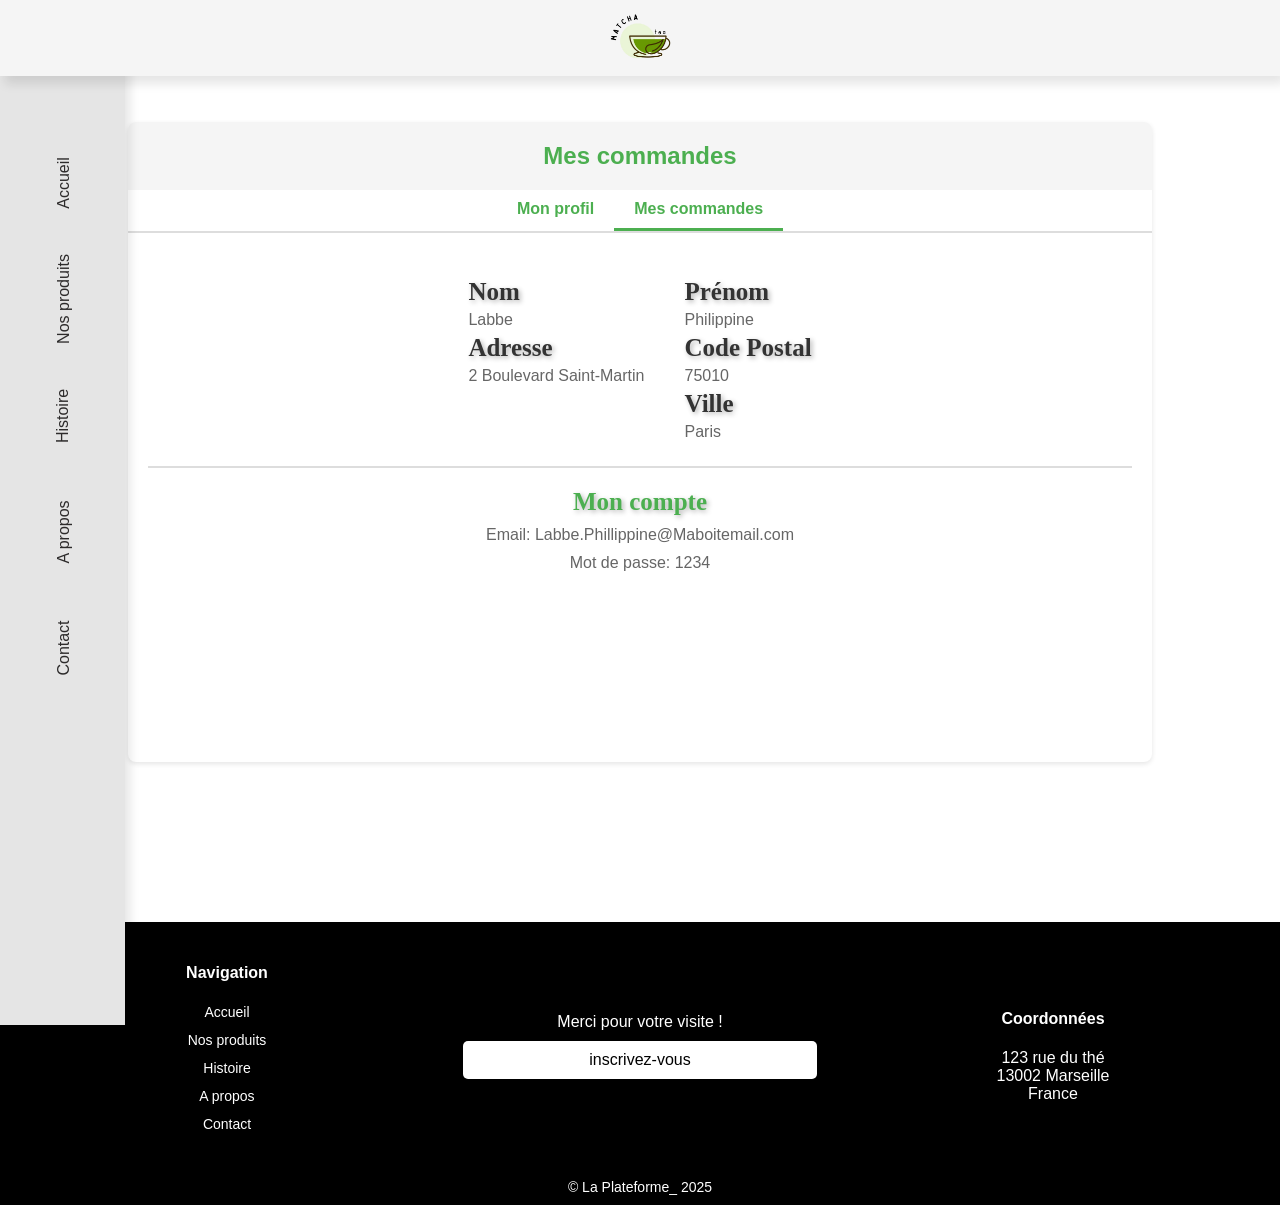
<file: Matcha-Tea-thomas/profils.html>
<!DOCTYPE html>
<html lang="fr">

<head>
    <meta charset="UTF-8">
    <meta name="viewport" content="width=device-width, initial-scale=1.0">
    <title>Matcha Tea - Profils</title>
    <link rel="stylesheet" href="matcha3.css">




<body>
    <header>
        <div class="logo">
            <img src="/asset/the_non-png-removebg-preview.png" alt="Logo du Matcha Tea">
        </div>
    </header>

    <main>
        <section>
            <nav>
                <ul>
                    <li><a href="/Matcha-Tea-nath/index.html">Accueil</a></li>
                    <li><a href="/Matcha-Tea-nath/vente.html">Nos produits</a></li>
                    <li><a href="/Matcha-Tea-thomas/histoire.html">Histoire</a></li>
                    <li><a href="/Matcha-Tea-toni/apropos.html">A propos</a></li>
                    <li><a href="/Matcha-Tea-toni/contact.html">Contact</a></li>
                </ul>
            </nav>
        </section>
        <section>
            <div class="titre">
                <h3></h3>
            </div>
            <div class="profil-page">
                <div class="container">
                    <div class="header">Mes commandes</div>
                    <div class="tabs">
                        <div><a href="/Matcha-Tea-thomas/profils.html">Mon profil</a></div>
                        <div class="active"><a href="/Matcha-Tea-thomas/commandes.html">Mes commandes</a></div>
                    </div>
                    <div class="content">
                        <div class="info">
                            <div>
                                <h3>Nom</h3>
                                <p> Labbe</p>
                                <h3>Adresse</h3>
                                <p> 2 Boulevard Saint-Martin</p>
                            </div>
                            <div>
                                <h3>Prénom</h3>
                                <p> Philippine</p>
                                <h3>Code Postal</h3>
                                <p> 75010</p>
                                <h3>Ville</h3>
                                <p>Paris</p>
                            </div>
                        </div>
                        <div class="account">
                            <h3>Mon compte</h3>
                            <p>Email: Labbe.Phillippine@Maboitemail.com</p>
                            <p>Mot de passe: 1234</p>

                        </div>
                    </div>
                </div>
            </div>
        </section>

        

    </main>
    <footer>
        <div class="footer-container">
            <!-- Navigation section (à gauche) -->
            <div class="footer-navigation">
                <h4>Navigation</h4>
                <ul>
                    <li><a href="/Matcha-Tea-nath/index.html">Accueil</a></li>
                    <li><a href="/Matcha-Tea-nath/vente.html">Nos produits</a></li>
                    <li><a href="/Matcha-Tea-thomas/histoire.html">Histoire</a></li>
                    <li><a href="/Matcha-Tea-toni/apropos.html">A propos</a></li>
                    <li><a href="/Matcha-Tea-toni/contact.html">Contact</a></li>
                </ul>
            </div>

            <!-- Section centrale -->
            <div class="footer-center">
                <p>Merci pour votre visite !</p>
                <button class="footer-button">inscrivez-vous</button>
            </div>

            <!-- Section des coordonnées (à droite) -->
            <div class="footer-contact">
                <h4>Coordonnées</h4>
                <p>123 rue du thé</p>
                <p>13002 Marseille</p>
                <p>France</p>
            </div>
        </div>

        <!-- Ligne en bas (copyright) -->
        <div class="footer-bottom">
            <p>© La Plateforme_ 2025</p>
        </div>
    </footer>
</body>

</html>
</file>
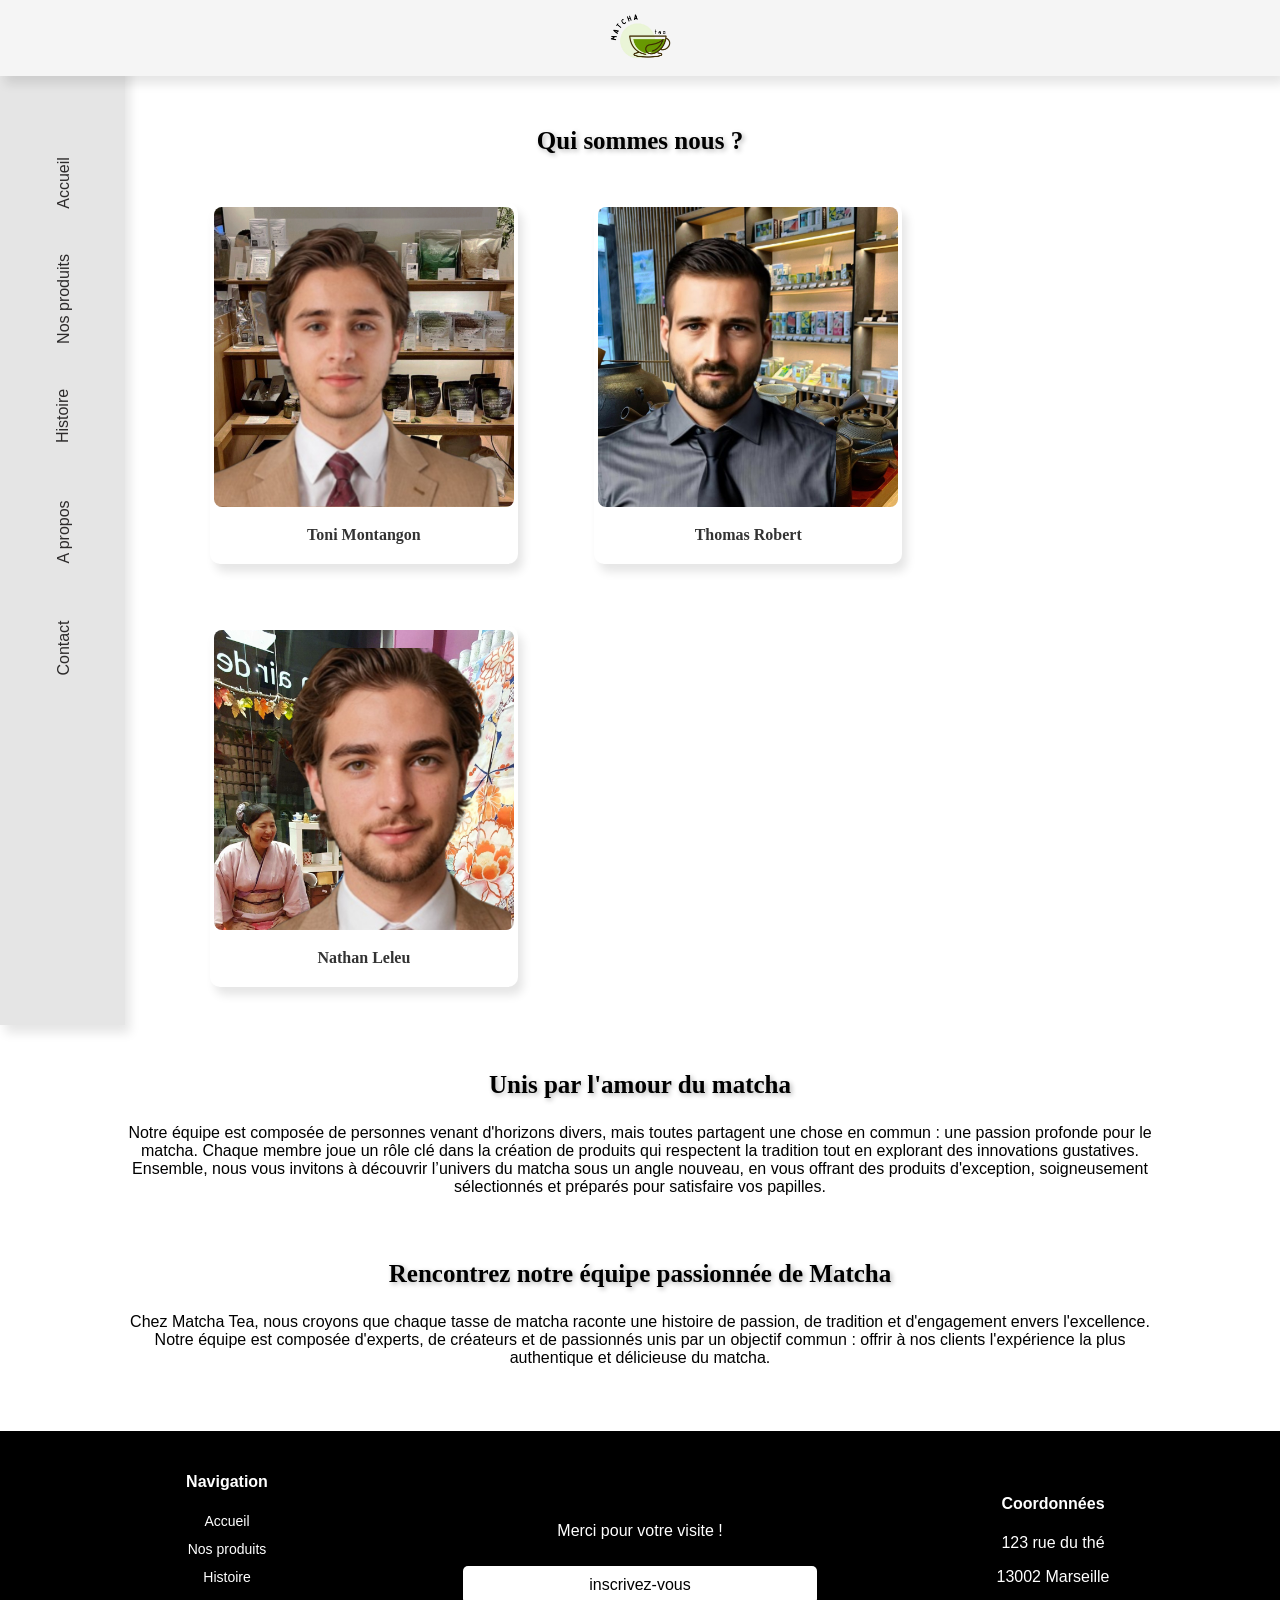
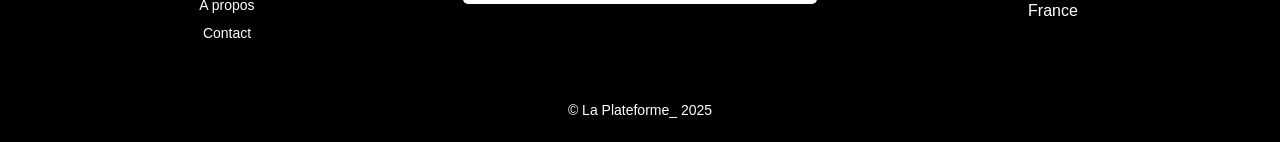
<file: Matcha-Tea-toni/apropos.html>
<!DOCTYPE html>
<html lang="fr">

<head>
    <meta charset="UTF-8">
    <meta name="viewport" content="width=device-width, initial-scale=1.0">
    <title>Matcha Tea - Accueil</title>
    <link rel="stylesheet" href="matcha2.css">
</head>

<body>
    <header>
        <div class="logo">
            <img src="/asset/the_non-png-removebg-preview.png" alt="Logo du Matcha Tea">        </div>
    </header>

    <section>
        <nav>
            <ul>
                <li><a href="/Matcha-Tea-nath/index.html">Accueil</a></li>
                <li><a href="/Matcha-Tea-nath/vente.html">Nos produits</a></li>
                <li><a href="/Matcha-Tea-thomas/histoire.html">Histoire</a></li>
                <li><a href="/Matcha-Tea-toni/apropos.html">A propos</a></li>
                <li><a href="/Matcha-Tea-toni/contact.html">Contact</a></li>
            </ul>
        </nav>
    </section>

    <div class="titre">
        <h3>Qui sommes nous ?</h3>
    </div>

    <!-- Section des produits phares -->
    <section class="container">
        <div class="encadrement1">
            <img src="/asset/t.jpg" alt="Image exemple" class="image">
            <h2 class="texte">Toni Montangon</h2>
            <p></p>
            </div>
        <div class="encadrement2">
            <img src="/asset/tr.jpg" alt="Image exemple" class="image">
            <h2 class="texte">Thomas Robert</h2>
            <p></p>
            </div>
        <div class="encadrement3">
            <img src="/asset/n.jpg" alt="Image exemple" class="image">
            <h2 class="texte">Nathan Leleu</h2>
            <p></p>
            </div>
    </section>

    <section>
        <div class="paragraphe1">
            <h3>Unis par l'amour du matcha</h3>
                <p> Notre équipe est composée de personnes venant d'horizons divers, 
                mais toutes partagent une chose en commun : une passion profonde pour le matcha. 
                Chaque membre joue un rôle clé dans la création de produits qui respectent la tradition tout en explorant des innovations gustatives. 
                Ensemble, nous vous invitons à découvrir l’univers du matcha sous un angle nouveau, en vous offrant des produits d'exception, 
                soigneusement sélectionnés et préparés pour satisfaire vos papilles.</p>
        </div>

        <div class="paragraphe2">
            <h3>Rencontrez notre équipe passionnée de Matcha</h3>
                <p>Chez Matcha Tea, nous croyons que chaque tasse de matcha raconte une histoire de passion, 
                    de tradition et d'engagement envers l'excellence. Notre équipe est composée d'experts, 
                    de créateurs et de passionnés unis par un objectif commun : offrir à nos clients l'expérience la plus authentique et 
                    délicieuse du matcha.</p>
        </div>
    </section>
    <footer>
        <div class="footer-container">
            <!-- Navigation section (à gauche) -->
            <div class="footer-navigation">
                <h4>Navigation</h4>
                <ul>
                    <li><a href="/Matcha-Tea-nath/index.html">Accueil</a></li>
                    <li><a href="/Matcha-Tea-nath/vente.html">Nos produits</a></li>
                    <li><a href="/Matcha-Tea-thomas/histoire.html">Histoire</a></li>
                    <li><a href="/Matcha-Tea-toni/apropos.html">A propos</a></li>
                    <li><a href="/Matcha-Tea-toni/contact.html">Contact</a></li>
                </ul>
            </div>
    
            <!-- Section centrale -->
            <div class="footer-center">
                <p>Merci pour votre visite !</p>
                <button class="footer-button">inscrivez-vous</button>
            </div>
    
            <!-- Section des coordonnées (à droite) -->
            <div class="footer-contact">
                <h4>Coordonnées</h4>
                <p>123 rue du thé</p>
                <p>13002 Marseille</p>
                <p>France</p>
            </div>
        </div>
    
        <!-- Ligne en bas (copyright) -->
        <div class="footer-bottom">
            <p>© La Plateforme_ 2025</p>
        </div>
    </footer>
    </body>
    
    </html>
</file>
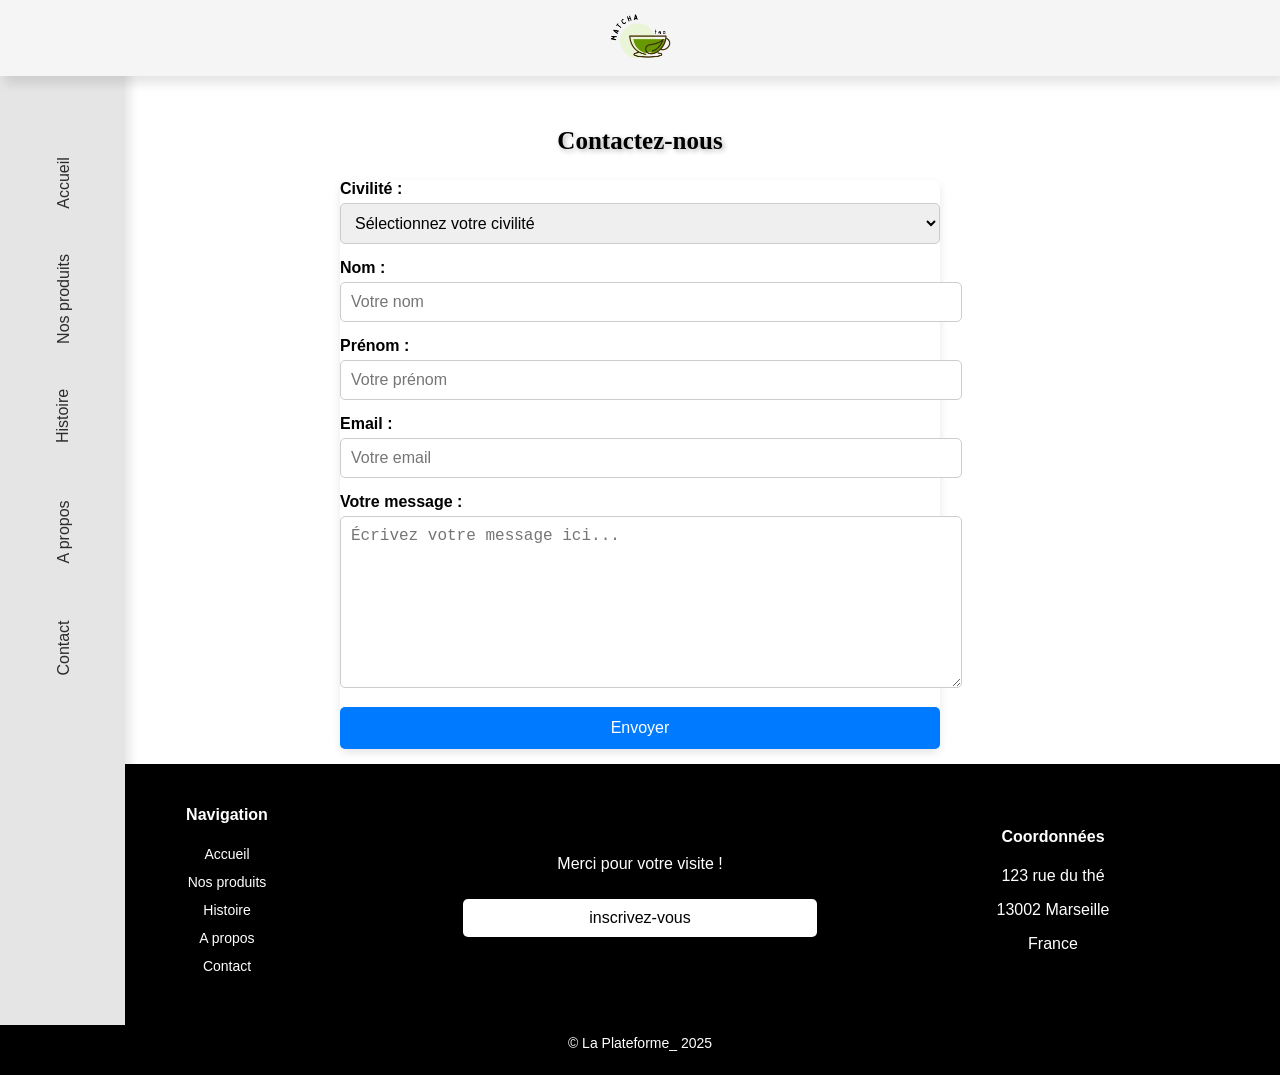
<file: Matcha-Tea-toni/contact.html>
<!DOCTYPE html>
<html lang="fr">
<head>
    <meta charset="UTF-8">
    <meta name="viewport" content="width=device-width, initial-scale=1.0">
    <title>Contactez-nous</title>
    <link rel="stylesheet" href="matcha2.css">
</head>
<body>
    <header>
        <div class="logo">
            <img src="/asset/the_non-png-removebg-preview.png" alt="Logo du Matcha Tea">        </div>
    </header>

    <section>
        <nav>
            <ul>
                <li><a href="/Matcha-Tea-nath/index.html">Accueil</a></li>
                <li><a href="/Matcha-Tea-nath/vente.html">Nos produits</a></li>
                <li><a href="/Matcha-Tea-thomas/histoire.html">Histoire</a></li>
                <li><a href="/Matcha-Tea-toni/apropos.html">A propos</a></li>
                <li><a href="/Matcha-Tea-thomas/profils.html">Contact</a></li>
            </ul>
        </nav>
    </section>

    <div class="contact">
        <h3>Contactez-nous</h3>
    </div>

    <div class="contenue">
        <form action="#" method="POST" class="contact-form">
            <div class="form-group">
                <label for="civilite">Civilité :</label>
                <select id="civilite" name="civilite" required>
                    <option value="" disabled selected>Sélectionnez votre civilité</option>
                    <option value="Monsieur">Monsieur</option>
                    <option value="Madame">Madame</option>
                    <option value="Autre">Autre</option>
                </select>
            </div>

            <div class="form-group">
                <label for="nom">Nom :</label>
                <input type="text" id="nom" name="nom" placeholder="Votre nom" required>
            </div>

            <div class="form-group">
                <label for="prenom">Prénom :</label>
                <input type="text" id="prenom" name="prenom" placeholder="Votre prénom" required>
            </div>

            <div class="form-group">
                <label for="email">Email :</label>
                <input type="email" id="email" name="email" placeholder="Votre email" required>
            </div>

            <div class="form-group">
                <label for="message">Votre message :</label>
                <textarea id="message" name="message" placeholder="Écrivez votre message ici..." required></textarea>
            </div>

            <div class="form-group">
                <button type="submit">Envoyer</button>
            </div>
        </form>
    </div>

    <footer>
        <div class="footer-container">
            <!-- Navigation section (à gauche) -->
            <div class="footer-navigation">
                <h4>Navigation</h4>
                <ul>
                    <li><a href="/Matcha-Tea-nath/index.html">Accueil</a></li>
                    <li><a href="/Matcha-Tea-nath/vente.html">Nos produits</a></li>
                    <li><a href="/Matcha-Tea-thomas/histoire.html">Histoire</a></li>
                    <li><a href="/Matcha-Tea-toni/apropos.html">A propos</a></li>
                    <li><a href="/Matcha-Tea-toni/contact.html">Contact</a></li>
                </ul>
            </div>
    
            <!-- Section centrale -->
            <div class="footer-center">
                <p>Merci pour votre visite !</p>
                <button class="footer-button">inscrivez-vous</button>
            </div>
    
            <!-- Section des coordonnées (à droite) -->
            <div class="footer-contact">
                <h4>Coordonnées</h4>
                <p>123 rue du thé</p>
                <p>13002 Marseille</p>
                <p>France</p>
            </div>
        </div>
    
        <!-- Ligne en bas (copyright) -->
        <div class="footer-bottom">
            <p>© La Plateforme_ 2025</p>
        </div>
    </footer>
</body>
</html>
</file>
<file: matcha2.css>
/* Header avec logo */
header {
    text-align: center;
    padding: 4px 0px;
    background-color: #f5f5f5;
    position: fixed;
    width: 100%;
    box-shadow: 5px 8px 10px rgba(0, 0, 0, 0.1);
    z-index: 9999;      /* Très grand z-index pour passer devant tout */
}

/* Style du logo */
.logo img {
    max-width: 5%;
    height: 5%;
}

nav {
    width: 125px; /* Largeur de la barre de navigation */
    background-color: #e5e5e5; /* Couleur de fond */
    position: fixed; /* Reste en place même lors du défilement */
    height: 100%; /* Prend toute la hauteur de la page */
    display: flex;
    flex-direction: column;
    justify-content: flex-start; /* Aligne les éléments en haut */
    align-items: center; /* Centre les éléments horizontalement */
    padding-top: 125px;
    box-shadow: 5px 8px 10px rgba(0, 0, 0, 0.1);
}

/* Style de la navigation */
nav ul {
    list-style-type: none;
    padding: 0;
    margin: 0;
    display: flex;
    flex-direction: column; /* Disposition verticale des éléments */
    justify-content: flex-start;
    align-items: center;
}

nav ul li {
    margin: 35% 0; /* Espace entre les éléments */
}

nav ul li a {
    color: #2D2B2B;
    text-decoration: none;
    font-size: 16px;
    padding: 10px;
    transition: color 0.3s ease, transform 0.3s ease;
    transform: rotate(270deg); /* Rotation du texte à 90 degrés pour le rendre vertical */
    white-space: nowrap; /* Empêche le texte de se diviser en plusieurs lignes */
    display: block;
    transform-origin: center; /* Assure que la rotation se fait depuis le coin supérieur gauche */
    margin-left: 2px; /* Ajoute un peu d'espace entre le texte et la bordure */
}

nav ul li a:hover {
    color: rgb(111, 255, 75);
}

/* Styles généraux */
body {
    font-family: 'Arial', sans-serif;
    margin: 0;
    padding: 0;
    box-sizing: border-box;
}

h1, h2 {
    font-family: 'Pacifico', cursive;
    color: palegreen;
    text-align: center;
}

a {
    text-decoration: none;
    color: inherit;
}

/* Section Héro */
.hero {
    display: flex;
    align-items: center;
    justify-content: space-between;
    background-color: #FFDBE4;
    padding: 40px;
}

.hero-content h2 {
    color: #fff;
    font-size: 2.5rem;
    max-width: 100%;
}

/* Conteneur parent avec flexbox pour les aligner horizontalement */
.container {
    display: flex;
    align-items: center;
    text-align: center;
    gap: 20px; /* Espace entre les éléments */
    flex-wrap: wrap; /* Permet de passer à la ligne si nécessaire */
    margin-left: 12%;
}

/* Styles des éléments */
.encadrement1, .encadrement2, .encadrement3 {
    margin-top: 2%;
    background-color: white;
    border: 2px;
    padding: 4px;
    text-align: center;
    box-shadow: 5px 8px 10px rgba(0, 0, 0, 0.1);
    width: 300px;
    border-radius: 10px;
    margin-bottom: 20px; /* Ajouter un espacement vertical */
    align-items: center;
    margin-left: 5%;
}

/* Style de l'image */
.image {
    width: 100%;
    height: auto;
    border-radius: 8px;
    margin-bottom: 15px;
}

/* Style du texte */
.texte {
    font-size: 16px;
    color: #333;
    margin-top: 0;
}
  
.paragraphe1 {
    font-family: 'Arial', sans-serif;
    text-align: center;
    margin-left: 10%;
    margin-right: 10%;
    margin-top: 5%;
}

.paragraphe2 {
    font-family: 'Arial', sans-serif;
    text-align: center;
    margin-left: 10%;
    margin-top: 5%;
    margin-right: 10%;
    margin-bottom: 5%;
}

.titre {
    text-align: center;
    padding-top: 8%;
}

.contact {
    text-align: center;
    padding-top: 8%;
}

h3 {
    text-shadow: 2px 2px 5px rgba(0, 0, 0, 0.3); /* Ajoute une ombre au texte */
    font-size: 25px;
    font-family: 'Pacifico', cursive;
}





/* Conteneur principal du formulaire */
.contenue {
    max-width: 600px;
    margin: 0 auto;
    padding: 0px;
    background-color: #fff;
    border-radius: 8px;
    box-shadow: 0 4px 8px rgba(0, 0, 0, 0.1);
}


/* Style des groupes de champs du formulaire */
.form-group {
    margin-bottom: 15px;
}

/* Style des labels */
label {
    display: block;
    font-weight: bold;
    margin-bottom: 5px;
}

/* Style des champs de saisie */
input, select, textarea {
    width: 100%;
    padding: 10px;
    border: 1px solid #ccc;
    border-radius: 5px;
    font-size: 16px;
}

/* Style de la zone de texte (message) */
textarea {
    height: 150px;
}

/* Style du bouton de validation */
button {
    width: 100%;
    padding: 12px;
    background-color: #007BFF;
    color: #fff;
    font-size: 16px;
    border: none;
    border-radius: 5px;
    cursor: pointer;
    transition: background-color 0.3s ease;
}

button:hover {
    background-color: #0056b3;
}

/* Footer principal */
.footer-container {
    display: flex;
    justify-content: space-between;
    align-items: center;
    padding: 20px 50px;
    background-color: #000;
    color: #fff;
}

.footer-navigation,
.footer-center,
.footer-contact {
    width: 30%;
    text-align: center;
}

.footer-navigation ul,
.footer-contact ul {
    list-style: none;
    padding: 0;
}

.footer-navigation ul li,
.footer-contact ul li {
    margin: 10px 0;
}

.footer-navigation ul li a,
.footer-contact ul li a {
    color: #fff;
    text-decoration: none;
    font-size: 14px;
}

.footer-navigation ul li a:hover,
.footer-contact ul li a:hover {
    text-decoration: underline;
}

/* Footer Button */
.footer-center {
    text-align: center;
}

.footer-button {
    background-color: #fff;
    color: #000;
    padding: 10px 20px;
    border: none;
    cursor: pointer;
    margin-top: 10px;
    border-radius: 5px;
    transition: background-color 0.3s;
}

.footer-button:hover {
    background-color: palegreen;
}

/* Footer Bottom Section */
.footer-bottom {
    text-align: center;
    padding: 10px 0;
    background-color: #000;
    color: #fff;
    font-size: 14px;
}

/* Footer Responsiveness */
@media screen and (max-width: 768px) {
    .footer-container {
        flex-direction: column;
    }

    .footer-navigation,
    .footer-center,
    .footer-contact {
        width: 100%;
        margin-bottom: 20px;
    }
}
</file>
<file: matcha3.css>
/* Header avec logo */
header {
    text-align: center;
    padding: 4px 0px;
    background-color: #f5f5f5;
    position: fixed;
    width: 100%;
    box-shadow: 5px 8px 10px rgba(0, 0, 0, 0.1);
    z-index: 9999;      /* Très grand z-index pour passer devant tout */
}

/* Style du logo */
.logo img {
    max-width: 5%;
    height: 5%;
}

nav {
    width: 125px; /* Largeur de la barre de navigation */
    background-color: #e5e5e5; /* Couleur de fond */
    position: fixed; /* Reste en place même lors du défilement */
    height: 100%; /* Prend toute la hauteur de la page */
    display: flex;
    flex-direction: column;
    justify-content: flex-start; /* Aligne les éléments en haut */
    align-items: center; /* Centre les éléments horizontalement */
    padding-top: 125px;
    box-shadow: 5px 8px 10px rgba(0, 0, 0, 0.1);
}

/* Style de la navigation */
nav ul {
    list-style-type: none;
    padding: 0;
    margin: 0;
    display: flex;
    flex-direction: column; /* Disposition verticale des éléments */
    justify-content: flex-start;
    align-items: center;
}

nav ul li {
    margin: 35% 0; /* Espace entre les éléments */
}

nav ul li a {
    color: #2D2B2B;
    text-decoration: none;
    font-size: 16px;
    padding: 10px;
    transition: color 0.3s ease, transform 0.3s ease;
    transform: rotate(270deg); /* Rotation du texte à 90 degrés pour le rendre vertical */
    white-space: nowrap; /* Empêche le texte de se diviser en plusieurs lignes */
    display: block;
    transform-origin: center; /* Assure que la rotation se fait depuis le coin supérieur gauche */
    margin-left: 2px; /* Ajoute un peu d'espace entre le texte et la bordure */
}

nav ul li a:hover {
    color: rgb(111, 255, 75);
}

/* Styles généraux */
body {
    font-family: 'Arial', sans-serif;
    margin: 0;
    padding: 0;
    box-sizing: border-box;
}

h1, h2 {
    font-family: 'Pacifico', cursive;
    color: palegreen;
    text-align: center;
}

a {
    text-decoration: none;
    color: inherit;
}

/* Section Héro */
.hero {
    display: flex;
    align-items: center;
    justify-content: space-between;
    background-color: #FFDBE4;
    padding: 40px;
}

.hero-content h2 {
    color: #fff;
    font-size: 2.5rem;
    max-width: 100%;
}

/* Conteneur parent avec flexbox pour les aligner horizontalement */
/* .container {
    display: flex;
    align-items: center;
    text-align: center;
    gap: 20px; Espace entre les éléments
    flex-wrap: wrap; Permet de passer à la ligne si nécessaire
    margin-left: 12%;
} */

/* Styles des éléments */
.encadrement1, .encadrement2, .encadrement3 {
    margin-top: 2%;
    background-color: white;
    border: 2px;
    padding: 4px;
    text-align: center;
    box-shadow: 5px 8px 10px rgba(0, 0, 0, 0.1);
    width: 300px;
    border-radius: 10px;
    margin-bottom: 20px; /* Ajouter un espacement vertical */
    align-items: center;
    margin-left: 5%;
}

/* Style de l'image */
.image {
    width: 100%;
    height: auto;
    border-radius: 8px;
    margin-bottom: 15px;
}

/* Style du texte */
.texte {
    font-size: 16px;
    color: #333;
    margin-top: 0;
}
  
.paragraphe1 {
    font-family: 'Arial', sans-serif;
    text-align: center;
    margin-left: 10%;
    margin-right: 10%;
    margin-top: 5%;
}

.paragraphe2 {
    font-family: 'Arial', sans-serif;
    text-align: center;
    margin-left: 10%;
    margin-top: 5%;
    margin-right: 10%;
    margin-bottom: 5%;
}

.titre {
    text-align: center;
    padding-top: 8%;
}

.contact {
    text-align: center;
    padding-top: 8%;
}

h3 {
    text-shadow: 2px 2px 5px rgba(0, 0, 0, 0.3); /* Ajoute une ombre au texte */
    font-size: 25px;
    font-family: 'Pacifico', cursive;
}





/* Conteneur principal du formulaire */
.contenue {
    max-width: 600px;
    margin: 0 auto;
    padding: 0px;
    background-color: #fff;
    border-radius: 8px;
    box-shadow: 0 4px 8px rgba(0, 0, 0, 0.1);
}


/* Style des groupes de champs du formulaire */
.form-group {
    margin-bottom: 15px;
}

/* Style des labels */
label {
    display: block;
    font-weight: bold;
    margin-bottom: 5px;
}

/* Style des champs de saisie */
input, select, textarea {
    width: 100%;
    padding: 10px;
    border: 1px solid #ccc;
    border-radius: 5px;
    font-size: 16px;
}

/* Style de la zone de texte (message) */
textarea {
    height: 150px;
}

/* Style du bouton de validation */
button {
    width: 100%;
    padding: 12px;
    background-color: #007BFF;
    color: #fff;
    font-size: 16px;
    border: none;
    border-radius: 5px;
    cursor: pointer;
    transition: background-color 0.3s ease;
}

button:hover {
    background-color: #0056b3;
}

/* Footer principal */
.footer-container {
    display: flex;
    justify-content: space-between;
    align-items: center;
    padding: 20px 50px;
    background-color: #000;
    color: #fff;
}

.footer-navigation,
.footer-center,
.footer-contact {
    width: 30%;
    text-align: center;
}

.footer-navigation ul,
.footer-contact ul {
    list-style: none;
    padding: 0;
}

.footer-navigation ul li,
.footer-contact ul li {
    margin: 10px 0;
}

.footer-navigation ul li a,
.footer-contact ul li a {
    color: #fff;
    text-decoration: none;
    font-size: 14px;
}

.footer-navigation ul li a:hover,
.footer-contact ul li a:hover {
    text-decoration: underline;
}

/* Footer Button */
.footer-center {
    text-align: center;
}

.footer-button {
    background-color: #fff;
    color: #000;
    padding: 10px 20px;
    border: none;
    cursor: pointer;
    margin-top: 10px;
    border-radius: 5px;
    transition: background-color 0.3s;
}

.footer-button:hover {
    background-color: palegreen;
}

/* Footer Bottom Section */
.footer-bottom {
    text-align: center;
    padding: 10px 0;
    background-color: #000;
    color: #fff;
    font-size: 14px;
}

.textepagehistoire{
    max-width: 1000px;
    margin: 20px auto;
    padding: 25px;
    background: white;
    border-radius: 8px;
    box-shadow: 0 2px 40px rgba(0, 0, 0, 0.1);
    font-size: 1.5rem;
    margin-bottom: 35px;
    object-position: 50% 50%;

}
.titre2 {
    color: #88b04b;
    border-bottom: 2px solid #88b04b;
    padding-bottom: 10px;
    margin-bottom: 15px;
    font-size: 2rem;
}
 section p {
    margin-bottom: 15px;
}

.imagetexte3 {

    object-position: 50% 50%;
}


.textepagehistoire2 {
    max-width: 1000px;
    margin: 20px auto;
    padding: 25px;
    background: white;
    border-radius: 8px;
    box-shadow: 0 2px 40px rgba(0, 0, 0, 0.1);
    font-size: 1.5rem;
    margin-bottom: 35px;
    object-position: 50% 50%;
    text-align: center;
    
}



/* Réinitialisation des styles pour éviter les conflits */
body, h1, h2, h3, p, div {
    margin: 0;
    padding: 0;
    box-sizing: border-box;
}

.profil-page .container {
    height: 80%;
    width: 80%;
    margin: 20px auto;
    background-color: white;
    box-shadow: 0 2px 5px rgba(0, 0, 0, 0.1);
    border-radius: 8px;
    overflow: hidden;
}

.profil-page .header {
    background-color: #f5f5f5;
    padding: 20px;
    text-align: center;
    font-size: 1.5em;
    font-weight: bold;
    color: #4CAF50;
}

.profil-page .tabs {
    display: flex;
    justify-content: center;
    border-bottom: 2px solid #ddd;
}

.profil-page .tabs div {
    padding: 10px 20px;
    cursor: pointer;
    font-weight: bold;
    color: #4CAF50;
}

.profil-page .tabs div.active {
    border-bottom: 3px solid #4CAF50;
}

.profil-page .content {
    padding: 20px;
}

.profil-page .info {
    margin: 20px 0;
    display: flex;
    justify-content: center;
    gap: 40px;
}

.profil-page .info div {
    text-align: left;
}

.profil-page .info h3 {
    margin: 5px 0;
    color: #333;
}

.profil-page .info p {
    margin: 5px 0;
    color: #666;
}

.profil-page .account {
    border-top: 2px solid #ddd;
    padding: 20px 50px;
    text-align: center;
}

.profil-page .account h3 {
    color: #4CAF50;
}

.profil-page .account p {
    margin: 10px 0;
    color: #666;
}
.profil-page .orders {
    padding: 20px;
    text-align: center;
}

.profil-page .orders h3 {
    margin-bottom: 20px;
    color: #4CAF50;
    font-size: 1.5em;
}

.profil-page .orders table {
    width: 100%;
    border-collapse: collapse;
    margin: 0 auto;
    font-size: 1em;
    color: #333;
}

.profil-page .orders table th, 
.profil-page .orders table td {
    border: 1px solid #ddd;
    padding: 10px 15px;
    text-align: left;
}

.profil-page .orders table th {
    background-color: #f5f5f5;
    font-weight: bold;
    text-align: center;
}

.profil-page .orders table tr:nth-child(even) {
    background-color: #f9f9f9;
}

.profil-page .orders table tr:hover {
    background-color: #f1f1f1;
}

.profil-page .orders table td { 
    text-align: center;
}
.profil-page{
    height: 50rem;
}
























/* Footer Responsiveness */
@media screen and (max-width: 768px) {
    .footer-container {
        flex-direction: column;
    }

    .footer-navigation,
    .footer-center,
    .footer-contact {
        width: 100%;
        margin-bottom: 20px;
    }
}
</file>
<file: Matcha-Tea-thomas/matcha3.css>
/* Header avec logo */
header {
    text-align: center;
    padding: 4px 0px;
    background-color: #f5f5f5;
    position: fixed;
    width: 100%;
    box-shadow: 5px 8px 10px rgba(0, 0, 0, 0.1);
    z-index: 9999;      /* Très grand z-index pour passer devant tout */
}

/* Style du logo */
.logo img {
    max-width: 5%;
    height: 5%;
}

nav {
    width: 125px; /* Largeur de la barre de navigation */
    background-color: #e5e5e5; /* Couleur de fond */
    position: fixed; /* Reste en place même lors du défilement */
    height: 100%; /* Prend toute la hauteur de la page */
    display: flex;
    flex-direction: column;
    justify-content: flex-start; /* Aligne les éléments en haut */
    align-items: center; /* Centre les éléments horizontalement */
    padding-top: 125px;
    box-shadow: 5px 8px 10px rgba(0, 0, 0, 0.1);
}

/* Style de la navigation */
nav ul {
    list-style-type: none;
    padding: 0;
    margin: 0;
    display: flex;
    flex-direction: column; /* Disposition verticale des éléments */
    justify-content: flex-start;
    align-items: center;
}

nav ul li {
    margin: 35% 0; /* Espace entre les éléments */
}

nav ul li a {
    color: #2D2B2B;
    text-decoration: none;
    font-size: 16px;
    padding: 10px;
    transition: color 0.3s ease, transform 0.3s ease;
    transform: rotate(270deg); /* Rotation du texte à 90 degrés pour le rendre vertical */
    white-space: nowrap; /* Empêche le texte de se diviser en plusieurs lignes */
    display: block;
    transform-origin: center; /* Assure que la rotation se fait depuis le coin supérieur gauche */
    margin-left: 2px; /* Ajoute un peu d'espace entre le texte et la bordure */
}

nav ul li a:hover {
    color: rgb(111, 255, 75);
}

/* Styles généraux */
body {
    font-family: 'Arial', sans-serif;
    margin: 0;
    padding: 0;
    box-sizing: border-box;
}

h1, h2 {
    font-family: 'Pacifico', cursive;
    color: palegreen;
    text-align: center;
}

a {
    text-decoration: none;
    color: inherit;
}

/* Section Héro */
.hero {
    display: flex;
    align-items: center;
    justify-content: space-between;
    background-color: #FFDBE4;
    padding: 40px;
}

.hero-content h2 {
    color: #fff;
    font-size: 2.5rem;
    max-width: 100%;
}

/* Conteneur parent avec flexbox pour les aligner horizontalement */
/* .container {
    display: flex;
    align-items: center;
    text-align: center;
    gap: 20px; Espace entre les éléments
    flex-wrap: wrap; Permet de passer à la ligne si nécessaire
    margin-left: 12%;
} */

/* Styles des éléments */
.encadrement1, .encadrement2, .encadrement3 {
    margin-top: 2%;
    background-color: white;
    border: 2px;
    padding: 4px;
    text-align: center;
    box-shadow: 5px 8px 10px rgba(0, 0, 0, 0.1);
    width: 300px;
    border-radius: 10px;
    margin-bottom: 20px; /* Ajouter un espacement vertical */
    align-items: center;
    margin-left: 5%;
}

/* Style de l'image */
.image {
    width: 100%;
    height: auto;
    border-radius: 8px;
    margin-bottom: 15px;
}

/* Style du texte */
.texte {
    font-size: 16px;
    color: #333;
    margin-top: 0;
}
  
.paragraphe1 {
    font-family: 'Arial', sans-serif;
    text-align: center;
    margin-left: 10%;
    margin-right: 10%;
    margin-top: 5%;
}

.paragraphe2 {
    font-family: 'Arial', sans-serif;
    text-align: center;
    margin-left: 10%;
    margin-top: 5%;
    margin-right: 10%;
    margin-bottom: 5%;
}

.titre {
    text-align: center;
    padding-top: 8%;
}

.contact {
    text-align: center;
    padding-top: 8%;
}

h3 {
    text-shadow: 2px 2px 5px rgba(0, 0, 0, 0.3); /* Ajoute une ombre au texte */
    font-size: 25px;
    font-family: 'Pacifico', cursive;
}





/* Conteneur principal du formulaire */
.contenue {
    max-width: 600px;
    margin: 0 auto;
    padding: 0px;
    background-color: #fff;
    border-radius: 8px;
    box-shadow: 0 4px 8px rgba(0, 0, 0, 0.1);
}


/* Style des groupes de champs du formulaire */
.form-group {
    margin-bottom: 15px;
}

/* Style des labels */
label {
    display: block;
    font-weight: bold;
    margin-bottom: 5px;
}

/* Style des champs de saisie */
input, select, textarea {
    width: 100%;
    padding: 10px;
    border: 1px solid #ccc;
    border-radius: 5px;
    font-size: 16px;
}

/* Style de la zone de texte (message) */
textarea {
    height: 150px;
}

/* Style du bouton de validation */
button {
    width: 100%;
    padding: 12px;
    background-color: #007BFF;
    color: #fff;
    font-size: 16px;
    border: none;
    border-radius: 5px;
    cursor: pointer;
    transition: background-color 0.3s ease;
}

button:hover {
    background-color: #0056b3;
}

/* Footer principal */
.footer-container {
    display: flex;
    justify-content: space-between;
    align-items: center;
    padding: 20px 50px;
    background-color: #000;
    color: #fff;
}

.footer-navigation,
.footer-center,
.footer-contact {
    width: 30%;
    text-align: center;
}

.footer-navigation ul,
.footer-contact ul {
    list-style: none;
    padding: 0;
}

.footer-navigation ul li,
.footer-contact ul li {
    margin: 10px 0;
}

.footer-navigation ul li a,
.footer-contact ul li a {
    color: #fff;
    text-decoration: none;
    font-size: 14px;
}

.footer-navigation ul li a:hover,
.footer-contact ul li a:hover {
    text-decoration: underline;
}

/* Footer Button */
.footer-center {
    text-align: center;
}

.footer-button {
    background-color: #fff;
    color: #000;
    padding: 10px 20px;
    border: none;
    cursor: pointer;
    margin-top: 10px;
    border-radius: 5px;
    transition: background-color 0.3s;
}

.footer-button:hover {
    background-color: palegreen;
}

/* Footer Bottom Section */
.footer-bottom {
    text-align: center;
    padding: 10px 0;
    background-color: #000;
    color: #fff;
    font-size: 14px;
}

.textepagehistoire{
    max-width: 1000px;
    margin: 20px auto;
    padding: 25px;
    background: white;
    border-radius: 8px;
    box-shadow: 0 2px 40px rgba(0, 0, 0, 0.1);
    font-size: 1.5rem;
    margin-bottom: 35px;
    object-position: 50% 50%;

}
.titre2 {
    color: #88b04b;
    border-bottom: 2px solid #88b04b;
    padding-bottom: 10px;
    margin-bottom: 15px;
    font-size: 2rem;
}
 section p {
    margin-bottom: 15px;
}

.imagetexte3 {

    object-position: 50% 50%;
}


.textepagehistoire2 {
    max-width: 1000px;
    margin: 20px auto;
    padding: 25px;
    background: white;
    border-radius: 8px;
    box-shadow: 0 2px 40px rgba(0, 0, 0, 0.1);
    font-size: 1.5rem;
    margin-bottom: 35px;
    object-position: 50% 50%;
    text-align: center;
    
}



/* Réinitialisation des styles pour éviter les conflits */
body, h1, h2, h3, p, div {
    margin: 0;
    padding: 0;
    box-sizing: border-box;
}

.profil-page .container {
    height: 80%;
    width: 80%;
    margin: 20px auto;
    background-color: white;
    box-shadow: 0 2px 5px rgba(0, 0, 0, 0.1);
    border-radius: 8px;
    overflow: hidden;
}

.profil-page .header {
    background-color: #f5f5f5;
    padding: 20px;
    text-align: center;
    font-size: 1.5em;
    font-weight: bold;
    color: #4CAF50;
}

.profil-page .tabs {
    display: flex;
    justify-content: center;
    border-bottom: 2px solid #ddd;
}

.profil-page .tabs div {
    padding: 10px 20px;
    cursor: pointer;
    font-weight: bold;
    color: #4CAF50;
}

.profil-page .tabs div.active {
    border-bottom: 3px solid #4CAF50;
}

.profil-page .content {
    padding: 20px;
}

.profil-page .info {
    margin: 20px 0;
    display: flex;
    justify-content: center;
    gap: 40px;
}

.profil-page .info div {
    text-align: left;
}

.profil-page .info h3 {
    margin: 5px 0;
    color: #333;
}

.profil-page .info p {
    margin: 5px 0;
    color: #666;
}

.profil-page .account {
    border-top: 2px solid #ddd;
    padding: 20px 50px;
    text-align: center;
}

.profil-page .account h3 {
    color: #4CAF50;
}

.profil-page .account p {
    margin: 10px 0;
    color: #666;
}
.profil-page .orders {
    padding: 20px;
    text-align: center;
}

.profil-page .orders h3 {
    margin-bottom: 20px;
    color: #4CAF50;
    font-size: 1.5em;
}

.profil-page .orders table {
    width: 100%;
    border-collapse: collapse;
    margin: 0 auto;
    font-size: 1em;
    color: #333;
}

.profil-page .orders table th, 
.profil-page .orders table td {
    border: 1px solid #ddd;
    padding: 10px 15px;
    text-align: left;
}

.profil-page .orders table th {
    background-color: #f5f5f5;
    font-weight: bold;
    text-align: center;
}

.profil-page .orders table tr:nth-child(even) {
    background-color: #f9f9f9;
}

.profil-page .orders table tr:hover {
    background-color: #f1f1f1;
}

.profil-page .orders table td { 
    text-align: center;
}
.profil-page{
    height: 50rem;
}
























/* Footer Responsiveness */
@media screen and (max-width: 768px) {
    .footer-container {
        flex-direction: column;
    }

    .footer-navigation,
    .footer-center,
    .footer-contact {
        width: 100%;
        margin-bottom: 20px;
    }
}
</file>
<file: Matcha-Tea-toni/matcha2.css>
/* Header avec logo */
header {
    text-align: center;
    padding: 4px 0px;
    background-color: #f5f5f5;
    position: fixed;
    width: 100%;
    box-shadow: 5px 8px 10px rgba(0, 0, 0, 0.1);
    z-index: 9999;      /* Très grand z-index pour passer devant tout */
}

/* Style du logo */
.logo img {
    max-width: 5%;
    height: 5%;
}

nav {
    width: 125px; /* Largeur de la barre de navigation */
    background-color: #e5e5e5; /* Couleur de fond */
    position: fixed; /* Reste en place même lors du défilement */
    height: 100%; /* Prend toute la hauteur de la page */
    display: flex;
    flex-direction: column;
    justify-content: flex-start; /* Aligne les éléments en haut */
    align-items: center; /* Centre les éléments horizontalement */
    padding-top: 125px;
    box-shadow: 5px 8px 10px rgba(0, 0, 0, 0.1);
}

/* Style de la navigation */
nav ul {
    list-style-type: none;
    padding: 0;
    margin: 0;
    display: flex;
    flex-direction: column; /* Disposition verticale des éléments */
    justify-content: flex-start;
    align-items: center;
}

nav ul li {
    margin: 35% 0; /* Espace entre les éléments */
}

nav ul li a {
    color: #2D2B2B;
    text-decoration: none;
    font-size: 16px;
    padding: 10px;
    transition: color 0.3s ease, transform 0.3s ease;
    transform: rotate(270deg); /* Rotation du texte à 90 degrés pour le rendre vertical */
    white-space: nowrap; /* Empêche le texte de se diviser en plusieurs lignes */
    display: block;
    transform-origin: center; /* Assure que la rotation se fait depuis le coin supérieur gauche */
    margin-left: 2px; /* Ajoute un peu d'espace entre le texte et la bordure */
}

nav ul li a:hover {
    color: rgb(111, 255, 75);
}

/* Styles généraux */
body {
    font-family: 'Arial', sans-serif;
    margin: 0;
    padding: 0;
    box-sizing: border-box;
}

h1, h2 {
    font-family: 'Pacifico', cursive;
    color: palegreen;
    text-align: center;
}

a {
    text-decoration: none;
    color: inherit;
}

/* Section Héro */
.hero {
    display: flex;
    align-items: center;
    justify-content: space-between;
    background-color: #FFDBE4;
    padding: 40px;
}

.hero-content h2 {
    color: #fff;
    font-size: 2.5rem;
    max-width: 100%;
}

/* Conteneur parent avec flexbox pour les aligner horizontalement */
.container {
    display: flex;
    align-items: center;
    text-align: center;
    gap: 20px; /* Espace entre les éléments */
    flex-wrap: wrap; /* Permet de passer à la ligne si nécessaire */
    margin-left: 12%;
}

/* Styles des éléments */
.encadrement1, .encadrement2, .encadrement3 {
    margin-top: 2%;
    background-color: white;
    border: 2px;
    padding: 4px;
    text-align: center;
    box-shadow: 5px 8px 10px rgba(0, 0, 0, 0.1);
    width: 300px;
    border-radius: 10px;
    margin-bottom: 20px; /* Ajouter un espacement vertical */
    align-items: center;
    margin-left: 5%;
}

/* Style de l'image */
.image {
    width: 100%;
    height: auto;
    border-radius: 8px;
    margin-bottom: 15px;
}

/* Style du texte */
.texte {
    font-size: 16px;
    color: #333;
    margin-top: 0;
}
  
.paragraphe1 {
    font-family: 'Arial', sans-serif;
    text-align: center;
    margin-left: 10%;
    margin-right: 10%;
    margin-top: 5%;
}

.paragraphe2 {
    font-family: 'Arial', sans-serif;
    text-align: center;
    margin-left: 10%;
    margin-top: 5%;
    margin-right: 10%;
    margin-bottom: 5%;
}

.titre {
    text-align: center;
    padding-top: 8%;
}

.contact {
    text-align: center;
    padding-top: 8%;
}

h3 {
    text-shadow: 2px 2px 5px rgba(0, 0, 0, 0.3); /* Ajoute une ombre au texte */
    font-size: 25px;
    font-family: 'Pacifico', cursive;
}





/* Conteneur principal du formulaire */
.contenue {
    max-width: 600px;
    margin: 0 auto;
    padding: 0px;
    background-color: #fff;
    border-radius: 8px;
    box-shadow: 0 4px 8px rgba(0, 0, 0, 0.1);
}


/* Style des groupes de champs du formulaire */
.form-group {
    margin-bottom: 15px;
}

/* Style des labels */
label {
    display: block;
    font-weight: bold;
    margin-bottom: 5px;
}

/* Style des champs de saisie */
input, select, textarea {
    width: 100%;
    padding: 10px;
    border: 1px solid #ccc;
    border-radius: 5px;
    font-size: 16px;
}

/* Style de la zone de texte (message) */
textarea {
    height: 150px;
}

/* Style du bouton de validation */
button {
    width: 100%;
    padding: 12px;
    background-color: #007BFF;
    color: #fff;
    font-size: 16px;
    border: none;
    border-radius: 5px;
    cursor: pointer;
    transition: background-color 0.3s ease;
}

button:hover {
    background-color: #0056b3;
}

/* Footer principal */
.footer-container {
    display: flex;
    justify-content: space-between;
    align-items: center;
    padding: 20px 50px;
    background-color: #000;
    color: #fff;
}

.footer-navigation,
.footer-center,
.footer-contact {
    width: 30%;
    text-align: center;
}

.footer-navigation ul,
.footer-contact ul {
    list-style: none;
    padding: 0;
}

.footer-navigation ul li,
.footer-contact ul li {
    margin: 10px 0;
}

.footer-navigation ul li a,
.footer-contact ul li a {
    color: #fff;
    text-decoration: none;
    font-size: 14px;
}

.footer-navigation ul li a:hover,
.footer-contact ul li a:hover {
    text-decoration: underline;
}

/* Footer Button */
.footer-center {
    text-align: center;
}

.footer-button {
    background-color: #fff;
    color: #000;
    padding: 10px 20px;
    border: none;
    cursor: pointer;
    margin-top: 10px;
    border-radius: 5px;
    transition: background-color 0.3s;
}

.footer-button:hover {
    background-color: palegreen;
}

/* Footer Bottom Section */
.footer-bottom {
    text-align: center;
    padding: 10px 0;
    background-color: #000;
    color: #fff;
    font-size: 14px;
}

/* Footer Responsiveness */
@media screen and (max-width: 768px) {
    .footer-container {
        flex-direction: column;
    }

    .footer-navigation,
    .footer-center,
    .footer-contact {
        width: 100%;
        margin-bottom: 20px;
    }
}
</file>
